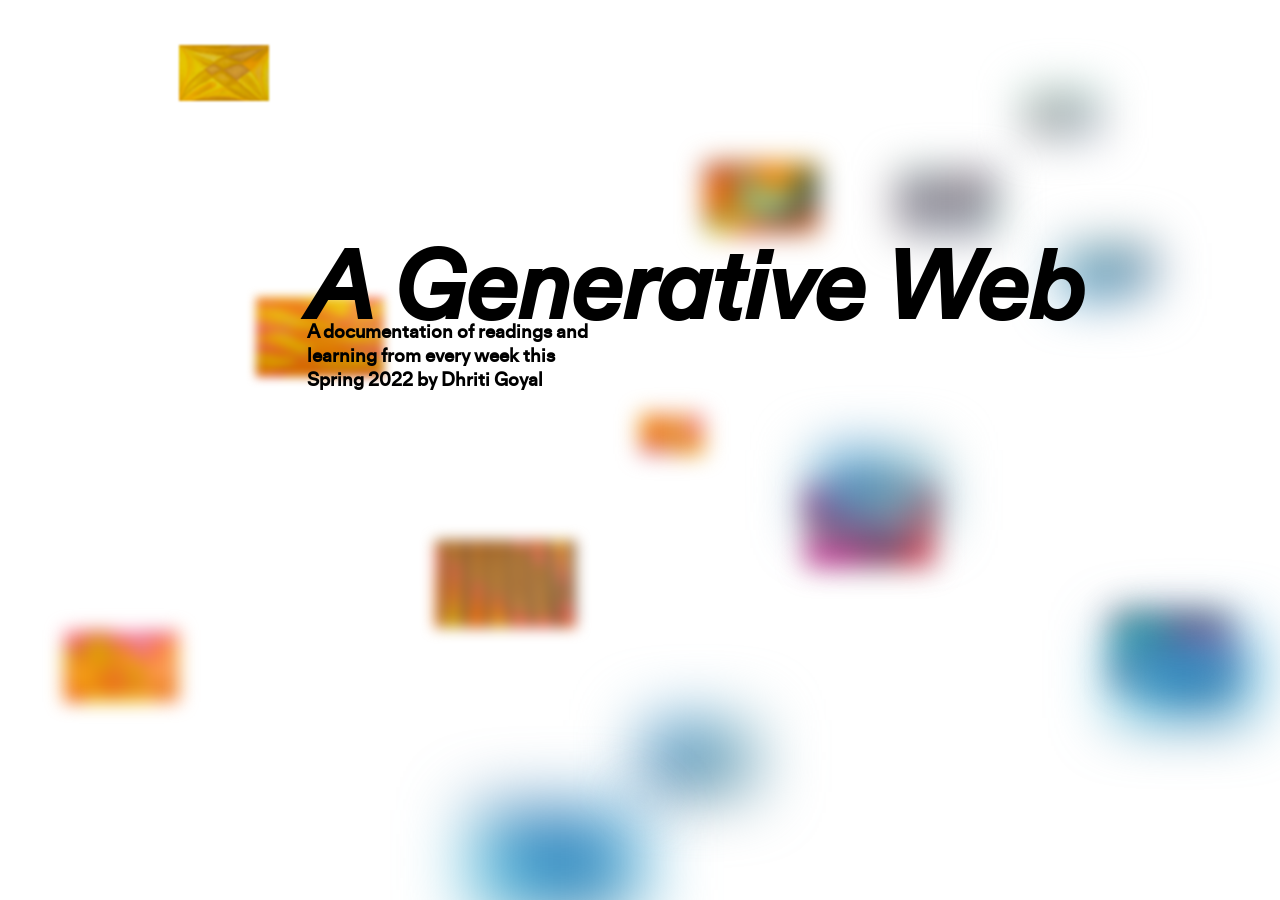
<file: index.html>
<!DOCTYPE html>
<html lang="en">
<head>
    <meta charset="UTF-8">
    <meta http-equiv="X-UA-Compatible" content="IE=edge">
    <meta name="viewport" content="width=device-width, initial-scale=1.0">
    <title>project1_dhriti</title>
    <link rel="stylesheet" href="main.css" />
</head>
<body>
    <h1>A Generative Web</h1>
    <h2> A documentation of readings and learning from every week this Spring 2022 by Dhriti Goyal </h2>
    <div class="colorimages">
        <a href="./Pages/page1.html" target="_self"><img class="image1" src="backgrounds/1.jpg"></a>
        <a href="./Pages/page2.html" target="_self"><img class="image2" src="backgrounds/2.jpg"></a>
        <a href="./Pages/page3.html" target="_self"><img class="image3" src="backgrounds/3.jpg"></a>
        <a href="./Pages/page4.html" target="_self"><img class="image4" src="backgrounds/4.jpg"></a>
        <a href="./Pages/page5.html" target="_self"><img class="image5" src="backgrounds/5.jpg"></a>
        <a href="./Pages/page6.html" target="_self"><img class="image6" src="backgrounds/6.jpg"></a>
        <a href="./Pages/page7.html" target="_self"><img class="image7" src="backgrounds/7.jpg"></a>
        <a href="./Pages/page8.html" target="_self"><img class="image8" src="backgrounds/8.jpg"></a>
        <a href="./Pages/page9.html" target="_self"><img class="image9" src="backgrounds/9.jpg"></a>
        <a href="./Pages/page10.html" target="_self"><img class="image10" src="backgrounds/10.jpg"></a>
        <a href="./Pages/page11.html" target="_self"><img class="image11" src="backgrounds/11.jpg"></a>
        <a href="./Pages/page12.html" target="_self"><img class="image12" src="backgrounds/12.jpg"></a>
        <a href="./Pages/page13.html" target="_self"><img class="image13" src="backgrounds/13.jpg"></a>
        <a href="./Pages/page14.html" target="_self"><img class="image14" src="backgrounds/12.jpg"></a>
        <a href="./Pages/page15.html" target="_self"><img class="image15" src="backgrounds/13.jpg"></a>

    </div>
    <!-- <div class="week_container">
        <div class="weeks">week one</div>
        <div class="weeks">week four</div>
        <div class="weeks">week seven</div>
        <div class="weeks">week ten</div>
        <div class="weeks">week thirteen</div>
        <div class="weeks">week two</div>
        <div class="weeks">week five</div>
        <div class="weeks">week eight</div>
        <div class="weeks">week elevan</div>
        <div class="weeks">week fourteen</div>
        <div class="weeks">week three</div>
        <div class="weeks">week six</div>
        <div class="weeks">week nine</div>
        <div class="weeks">week twelve</div>
        <div class="weeks">week fifteen</div>
    </div> -->

</body>
</html>
</file>
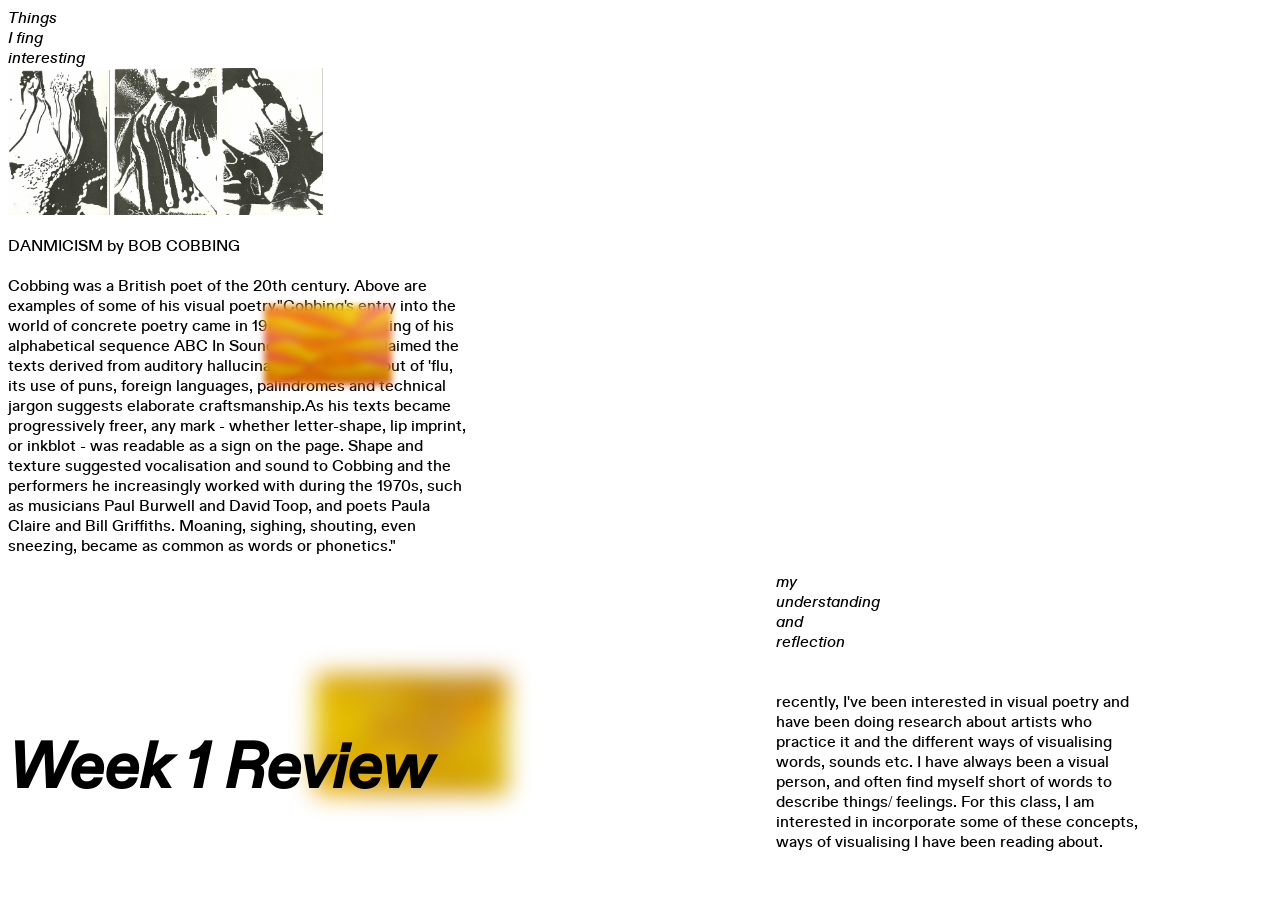
<file: Pages/page1.html>
<!DOCTYPE html>
<html lang="en">
<head>
    <meta charset="UTF-8">
    <meta http-equiv="X-UA-Compatible" content="IE=edge">
    <meta name="viewport" content="width=device-width, initial-scale=1.0">
    <title>Gen-Web-RR1</title>
    <link rel="stylesheet" href="pages.css" />
</head>
<body>
    <h2>Week 1 Review</h2>
    <a href="/Pages/page1.html" target="_self"><img class="imageOld1" src="/backgrounds/1.jpg"></a>
    <a href="/Pages/page2.html" target="_self"><img class="image2" src="/backgrounds/2.jpg"></a>
    <div class="quotesText">Things I fing interesting</div>

    <div class="quotesFROMreading">
        <img class="Bob" src="/assets/1bob.png">
<img class="Bob" src="/assets/2bob.png">
<img class="Bob" src="/assets/3bob.png">
<p>DANMICISM by BOB COBBING <br><br> Cobbing was a British poet of the 20th century.
     Above are examples of some of his visual poetry."Cobbing's entry into the world 
     of concrete poetry came in 1964, with the writing of his alphabetical sequence
      ABC In Sound. Although he claimed the texts derived from auditory hallucinations 
      during a bout of 'flu, its use of puns, foreign languages, palindromes and 
      technical jargon suggests elaborate craftsmanship.As his texts became progressively 
      freer, any mark - whether letter-shape,
       lip imprint, or inkblot - was readable as a sign on the page. Shape and
       texture suggested vocalisation and sound to Cobbing and the performers 
       he increasingly worked with during the 1970s, such as musicians Paul 
       Burwell and David Toop, and poets Paula Claire and Bill Griffiths.
       Moaning, sighing, shouting, even sneezing, became as common as words or phonetics."</p>

    </div>
    <div class="reflection">my understanding and reflection</div>
    <div class="reflectionText">
        <br><br>
        recently, I've been interested in visual poetry and have been 
        doing research about artists who practice it and the different
        ways of visualising words, sounds etc. I have always been a visual person, and 
        often find myself short of words to describe things/ feelings. For this class, 
        I am interested in incorporate some of these concepts, ways of visualising I have been 
        reading about. 
    </div>
</body>
</html>
</file>
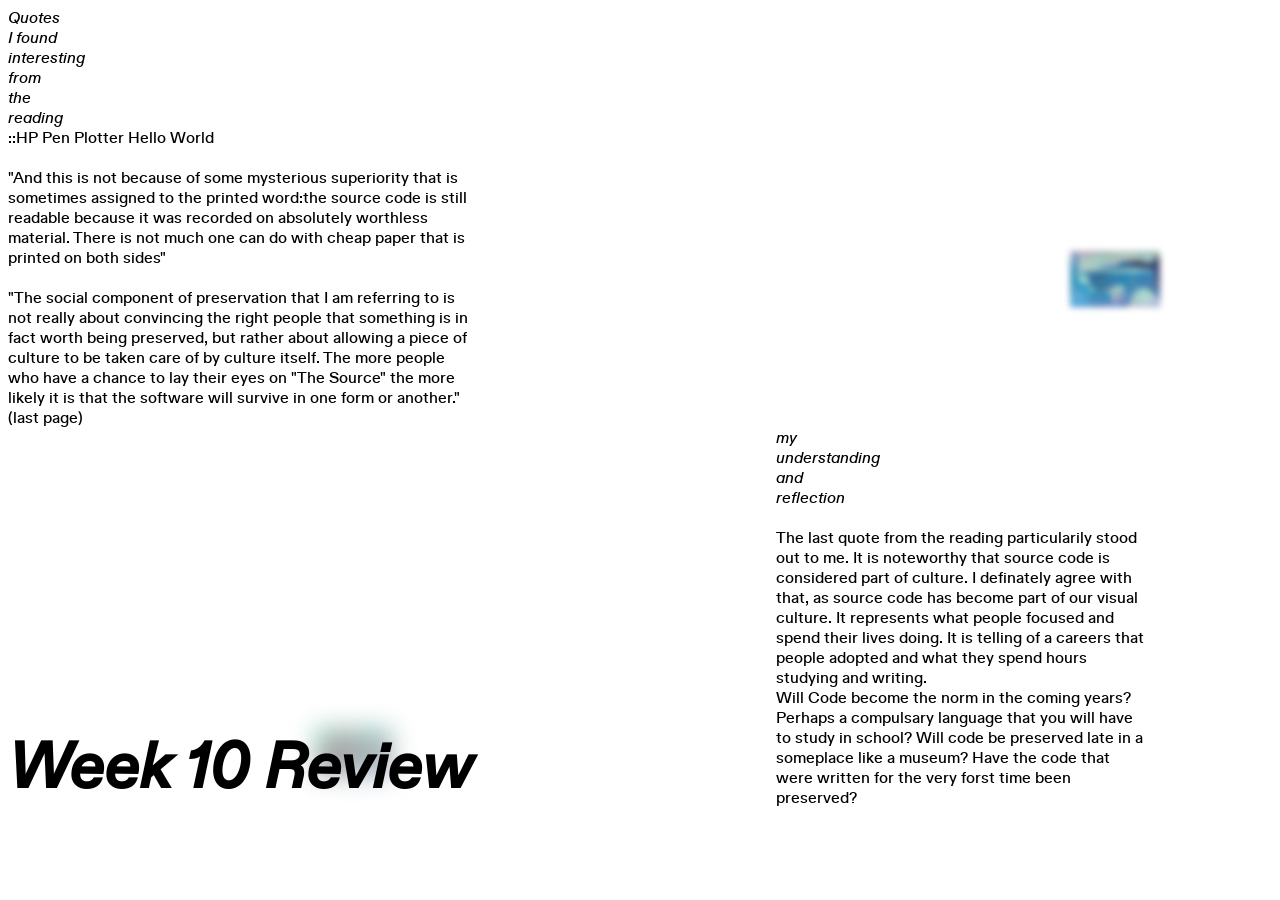
<file: Pages/page10.html>
<!DOCTYPE html>
<html lang="en">
<head>
    <meta charset="UTF-8">
    <meta http-equiv="X-UA-Compatible" content="IE=edge">
    <meta name="viewport" content="width=device-width, initial-scale=1.0">
    <title>Gen-Web-RR1</title>
    <link rel="stylesheet" href="pages.css" />
</head>
<body>
    <h2>Week 10 Review</h2>
    <a href="/Pages/page10.html" target="_self"><img class="imageOld10" src="/backgrounds/10.jpg"></a>
    <a href="/Pages/page11.html" target="_self"><img class="image11" src="/backgrounds/11.jpg"></a>
    <div class="quotesText"> Quotes I found interesting from the reading</div>
    <div class="readingTitle">::HP Pen Plotter Hello World<br><br></div>
    <div class="quotesFROMreading">
        "And this is not because of some mysterious superiority that is sometimes assigned to the 
        printed word:the source code is still readable because it was recorded on absolutely worthless material.
        There is not much one can do with cheap paper that is printed on both sides"<br><br>
        "The social component of preservation that I am referring to is not really
        about convincing the right people that something is in fact worth being preserved, 
        but rather about allowing a piece of culture to be taken care of by culture itself.
        The more people who have a chance to lay their eyes on "The Source" the more likely
        it is that the software will survive in one form or another." (last page)
    </div>
    <div class="reflection">my understanding and reflection</div>
    <div class="reflectionText">
        <br>
        The last quote from the reading particularily stood out to me. It is noteworthy that 
        source code is considered part of culture. I definately agree with that, as source code has 
        become part of our visual culture. It represents what people focused and spend their lives doing. 
        It is telling of a careers that people adopted and what they spend hours studying and writing. 
        <br>
        Will Code become the norm in the coming years? Perhaps a compulsary language that 
        you will have to study in school? Will code be preserved late in a someplace like a 
        museum? Have the code that were written for the very forst time 
        been preserved?
    </div>
</body>
</html>
</file>
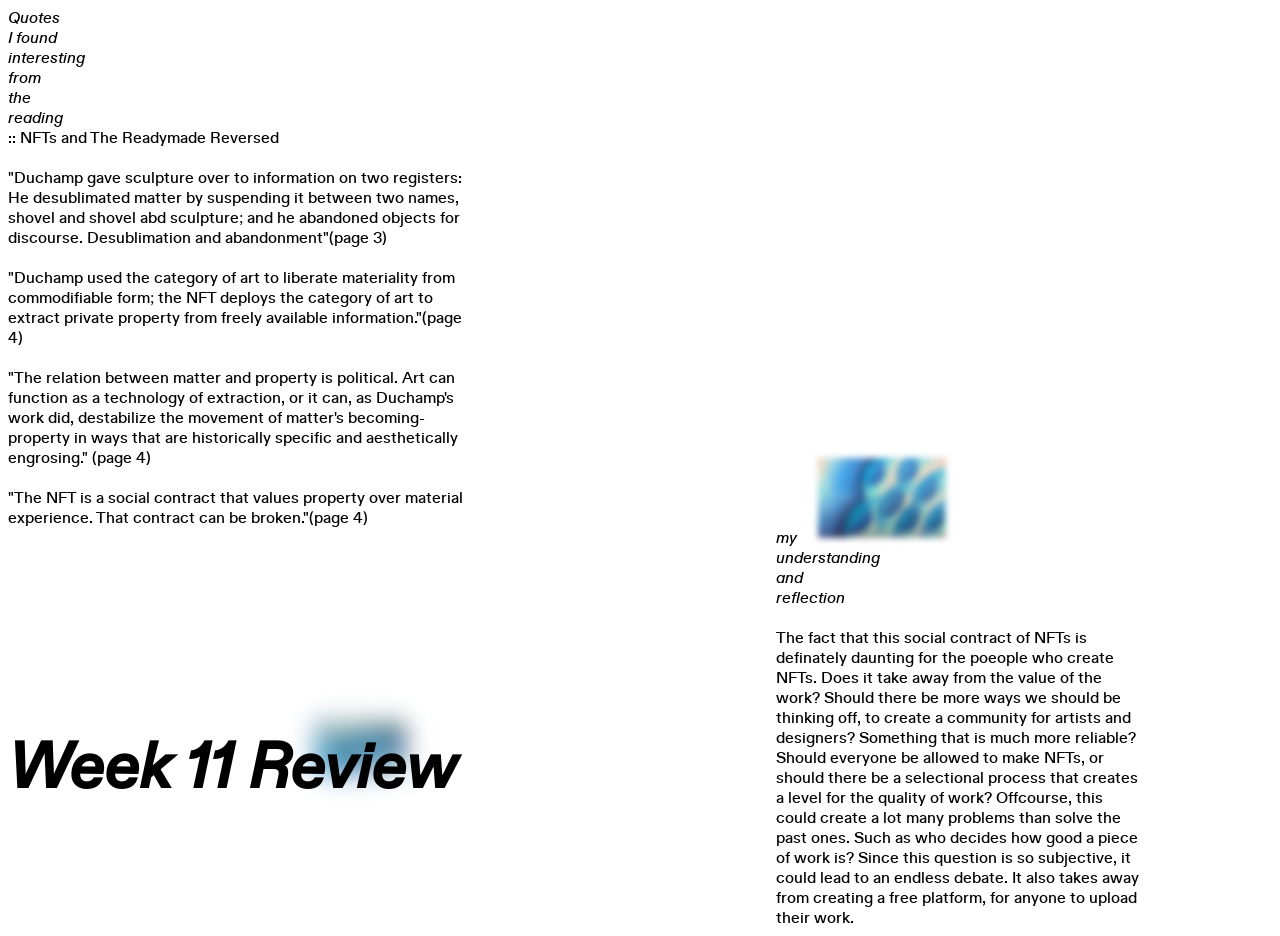
<file: Pages/page11.html>
<!DOCTYPE html>
<html lang="en">
<head>
    <meta charset="UTF-8">
    <meta http-equiv="X-UA-Compatible" content="IE=edge">
    <meta name="viewport" content="width=device-width, initial-scale=1.0">
    <title>Gen-Web-RR1</title>
    <link rel="stylesheet" href="pages.css" />
</head>
<body>
    <h2>Week 11 Review</h2>
    <a href="/Pages/page11.html" target="_self"><img class="imageOld11" src="/backgrounds/11.jpg"></a>
    <a href="/Pages/page12.html" target="_self"><img class="image12" src="/backgrounds/12.jpg"></a>
    <div class="quotesText"> Quotes I found interesting from the reading</div>
    <div class="readingTitle">:: NFTs and The Readymade Reversed<br><br></div>
    <div class="quotesFROMreading">
        "Duchamp gave sculpture over to information on two registers: He desublimated matter by 
        suspending it between two names, shovel and shovel abd sculpture; and he abandoned 
        objects for discourse. Desublimation and abandonment"(page 3)<br><br>
        "Duchamp used the category of art to liberate materiality from commodifiable form;
        the NFT deploys the category of art to extract private property from 
        freely available information."(page 4)<br><br>
        "The relation between matter and property is political. Art can function as a 
        technology of extraction, or it can, as Duchamp's work did, destabilize the movement of matter's 
        becoming-property in ways that are historically specific and aesthetically engrosing." (page 4)<br><br>
        "The NFT is a social contract that values property over material experience.
        That contract can be broken."(page 4)
    </div>
    <div class="reflection">my understanding and reflection</div>
    <div class="reflectionText">
        <br>
        The fact that this social contract of NFTs is definately daunting for the poeople 
        who create NFTs. Does it take away from the value of the work? Should there be more ways 
        we should be thinking off, to create a community for artists and designers? Something that is much more 
        reliable? Should everyone be allowed to make NFTs, or should there be a selectional process that creates 
        a level for the quality of work? Offcourse, this could create a lot many problems than solve the past ones. 
        Such as who decides how good a piece of work is? Since this question is so subjective, it could lead to an 
    endless debate. It also takes away from creating a free platform, for anyone to upload their work.
    </div>
</body>
</html>
</file>
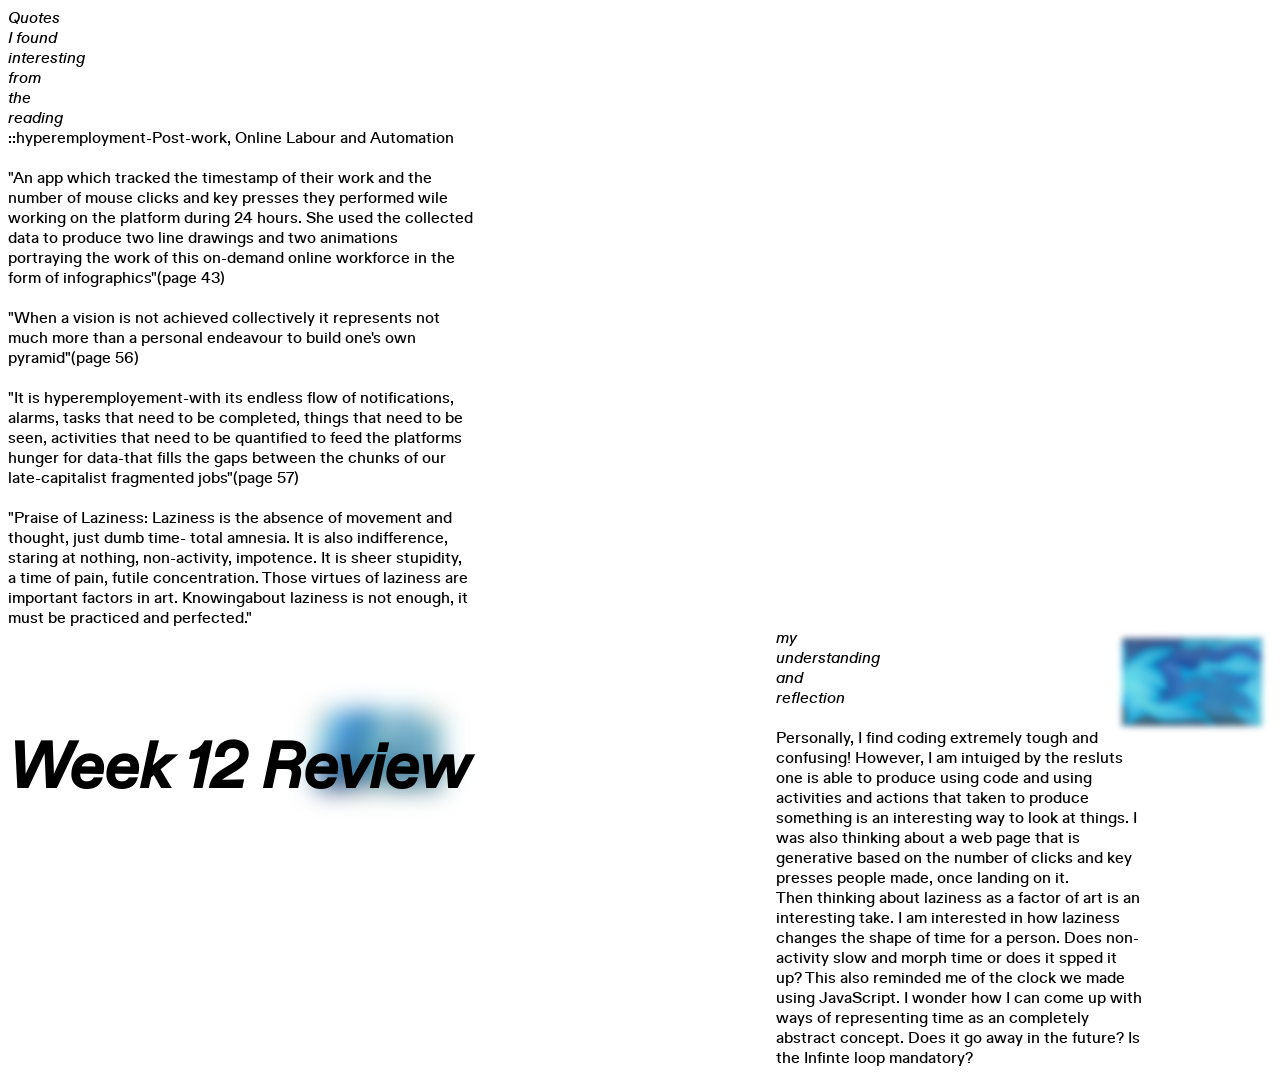
<file: Pages/page12.html>
<!DOCTYPE html>
<html lang="en">
<head>
    <meta charset="UTF-8">
    <meta http-equiv="X-UA-Compatible" content="IE=edge">
    <meta name="viewport" content="width=device-width, initial-scale=1.0">
    <title>Gen-Web-RR1</title>
    <link rel="stylesheet" href="pages.css" />
</head>
<body>
    <h2>Week 12 Review</h2>
    <a href="/Pages/page12.html" target="_self"><img class="imageOld12" src="/backgrounds/12.jpg"></a>
    <a href="/Pages/page13.html" target="_self"><img class="image13" src="/backgrounds/13.jpg"></a>
    <div class="quotesText"> Quotes I found interesting from the reading</div>
    <div class="readingTitle">::hyperemployment-Post-work, Online Labour and Automation<br><br></div>
     <div class="quotesFROMreading">
         "An app which tracked the timestamp of their work and the number of mouse clicks and key presses
        they performed wile working on the platform during 24 hours. She used the collected data
        to produce two line drawings and two animations portraying the 
         work of this on-demand online workforce in the form of infographics"(page 43)<br><br>
        "When a vision is not achieved collectively it represents not much more than a personal 
        endeavour to build one's own pyramid"(page 56)<br><br>
        "It is hyperemployement-with its endless flow of notifications, alarms, tasks that 
        need to be completed, things that need to be seen, activities that need to be 
        quantified to feed the platforms hunger for data-that fills the gaps between the chunks of 
         our late-capitalist fragmented jobs"(page 57)<br><br>
        "Praise of Laziness: Laziness is the absence of movement and thought, just dumb time-
        total amnesia. It is also indifference, staring at nothing, non-activity, impotence.
        It is sheer stupidity, a time of pain, futile concentration. Those virtues of laziness are 
        important factors in art. Knowingabout laziness is not enough, it must be practiced and perfected."
    </div> 
    <div class="reflection">my understanding and reflection</div>
    <div class="reflectionText">
        <br>
        Personally, I find coding extremely tough and confusing! However, I am intuiged by the resluts 
        one is able to produce using code and using activities and actions that taken to produce something is 
        an interesting way to look at things. I was also thinking about a web page that is generative based on the 
        number of clicks and key presses people made, once landing on it. <br>
        Then thinking about laziness as a factor of art is an interesting take. I am interested in 
        how laziness changes the shape of time for a person. Does non-activity slow and morph time or does it 
        spped it up? This also reminded me of the clock we made using JavaScript. I wonder how I can 
        come up with ways of representing time as an completely abstract concept. Does it go away in the future?
        Is the Infinte loop mandatory?
    </div>
</body>
</html>
</file>
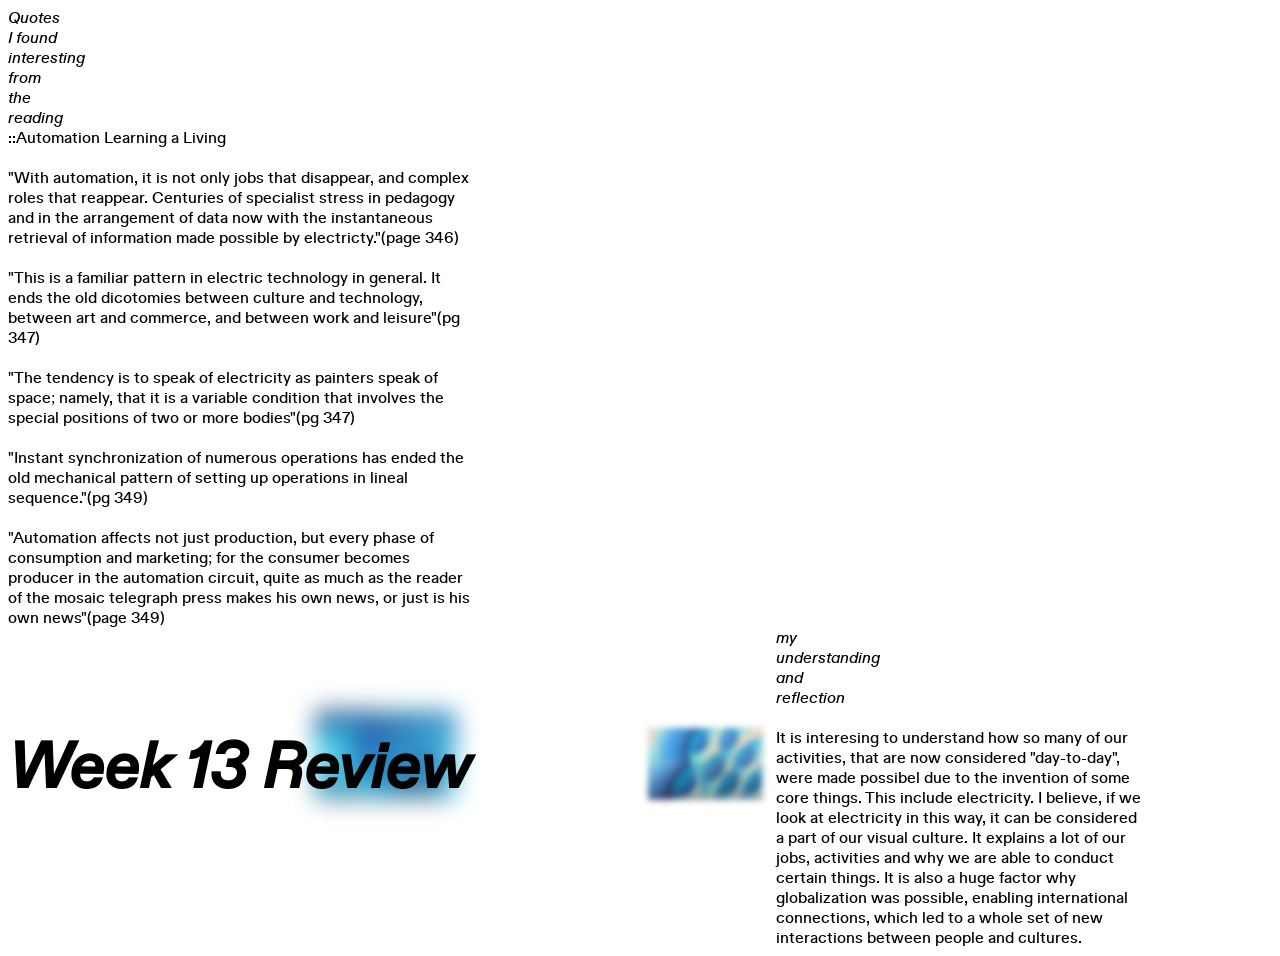
<file: Pages/page13.html>
<!DOCTYPE html>
<html lang="en">
<head>
    <meta charset="UTF-8">
    <meta http-equiv="X-UA-Compatible" content="IE=edge">
    <meta name="viewport" content="width=device-width, initial-scale=1.0">
    <title>Gen-Web-RR1</title>
    <link rel="stylesheet" href="pages.css" />
</head>
<body>
    <h2>Week 13 Review</h2>
    <a href="/Pages/page13.html" target="_self"><img class="imageOld13" src="/backgrounds/13.jpg"></a>
    <a href="/Pages/page14.html" target="_self"><img class="image14" src="/backgrounds/12.jpg"></a>
    <div class="quotesText"> Quotes I found interesting from the reading</div>
    <div class="readingTitle">::Automation Learning a Living<br><br></div>
    <div class="quotesFROMreading">
        "With automation, it is not only jobs that disappear, and complex roles that reappear.
        Centuries of specialist stress in pedagogy and in the arrangement of data now with the 
        instantaneous retrieval of information made possible by electricty."(page 346)<br><br>
        "This is a familiar pattern in electric technology in general. It ends
        the old dicotomies between culture and technology, between art and commerce, 
        and between work and leisure"(pg 347)<br><br>
        "The tendency is to speak of electricity as painters speak of space; namely,
        that it is a variable condition that involves the special positions
        of two or more bodies"(pg 347)<br><br>
        "Instant synchronization of numerous operations has ended the old mechanical
        pattern of setting up operations in lineal sequence."(pg 349)<br><br>
        "Automation affects not just production, but every phase of consumption and marketing;
        for the consumer becomes producer in the automation circuit, quite as much as the 
        reader of the mosaic telegraph press makes his own news, or just is his own news"(page 349)
    </div>
    <div class="reflection">my understanding and reflection</div>
    <div class="reflectionText">
        <br>
        It is interesing to understand how so many of our activities, that are now considered 
        "day-to-day", were made possibel due to the invention of some core things. This include 
        electricity. I believe, if we look at electricity in this way, it can be considered a 
        part of our visual culture. It explains a lot of our jobs, activities and why we are able to 
        conduct certain things. It is also a huge factor why globalization was possible, enabling 
    international connections, which led to a whole set of new interactions between people and cultures. 
    
    </div>

</body>
</html>
</file>
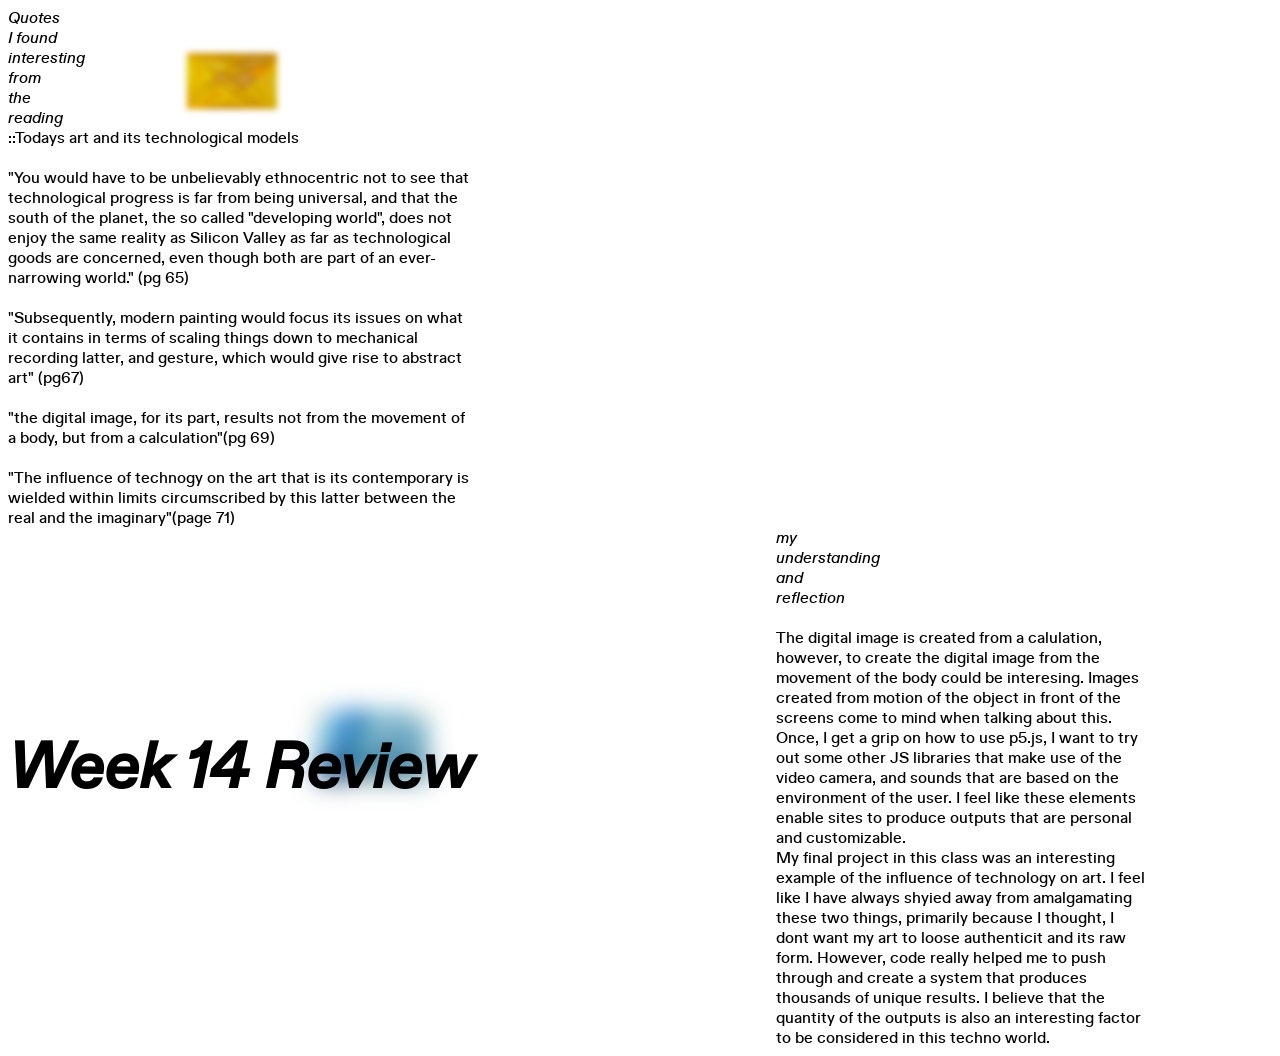
<file: Pages/page14.html>
<!DOCTYPE html>
<html lang="en">
<head>
    <meta charset="UTF-8">
    <meta http-equiv="X-UA-Compatible" content="IE=edge">
    <meta name="viewport" content="width=device-width, initial-scale=1.0">
    <title>Gen-Web-RR1</title>
    <link rel="stylesheet" href="pages.css" />
</head>
<body>
    <h2>Week 14 Review</h2>
    <a href="/Pages/page14.html" target="_self"><img class="imageOld14" src="/backgrounds/12.jpg"></a>
    <a href="/index.html" target="_self"><img class="image1" src="/backgrounds/1.jpg"></a>
    <div class="quotesText"> Quotes I found interesting from the reading</div>
    <div class="readingTitle">::Todays art and its technological models<br><br></div>
    <div class="quotesFROMreading">
        "You would have to be unbelievably ethnocentric not to see that technological progress is 
        far from being universal, and that the south of the planet, the so called
        "developing world", does not enjoy the same reality as Silicon Valley as far as technological goods are 
        concerned, even though both are part of an ever-narrowing world." (pg 65) <br>
        <br>
        "Subsequently, modern painting would focus its issues on what it contains in terms
        of scaling things down to mechanical recording latter, and gesture, which would give rise
        to abstract art" (pg67)
       <br><br>
       "the digital image, for its part, results not from the movement of a body, 
       but from a calculation"(pg 69)
       <br><br>
       "The influence of technogy on the art that is its contemporary is wielded 
       within limits circumscribed by this latter between the real and the imaginary"(page 71)
    </div>
    <div class="reflection">my understanding and reflection</div>
    <div class="reflectionText">
        <br>
        The digital image is created from a calulation, however, to create the digital image 
        from the movement of the body could be interesing. Images created from motion of the object in front of 
        the screens come to mind when talking about this. Once, I get a grip on how to use p5.js, 
        I want to try out some other JS libraries that make use of the video camera, and sounds that 
        are based on the environment of the user. I feel like these elements enable sites to produce outputs 
        that are personal and customizable. <br>
        My final project in this class was an interesting example of the influence of technology on art. 
        I feel like I have always shyied away from amalgamating these two things, primarily because I thought, 
        I dont want my art to loose authenticit and its raw form. However, code really helped me to 
        push through and create a system that produces thousands of unique results. I believe that the quantity 
        of the outputs is also an interesting factor to be considered in this techno world. 
    </div>
                  <!-- Reading Response: How has Software affected the Visual Arts<br><br>
            "art that is transactional in that they deal with underlying structures
            of communication and energy exchange"(pg 21)
            "Software is a tool for the mind. While the industrial revolution
            produced tools to augment the body, such as the steam engine and
            the automobile, the information revolution is producing tools to extend the 
            intellect."(pg 17) -->
</body>
</html>
</file>
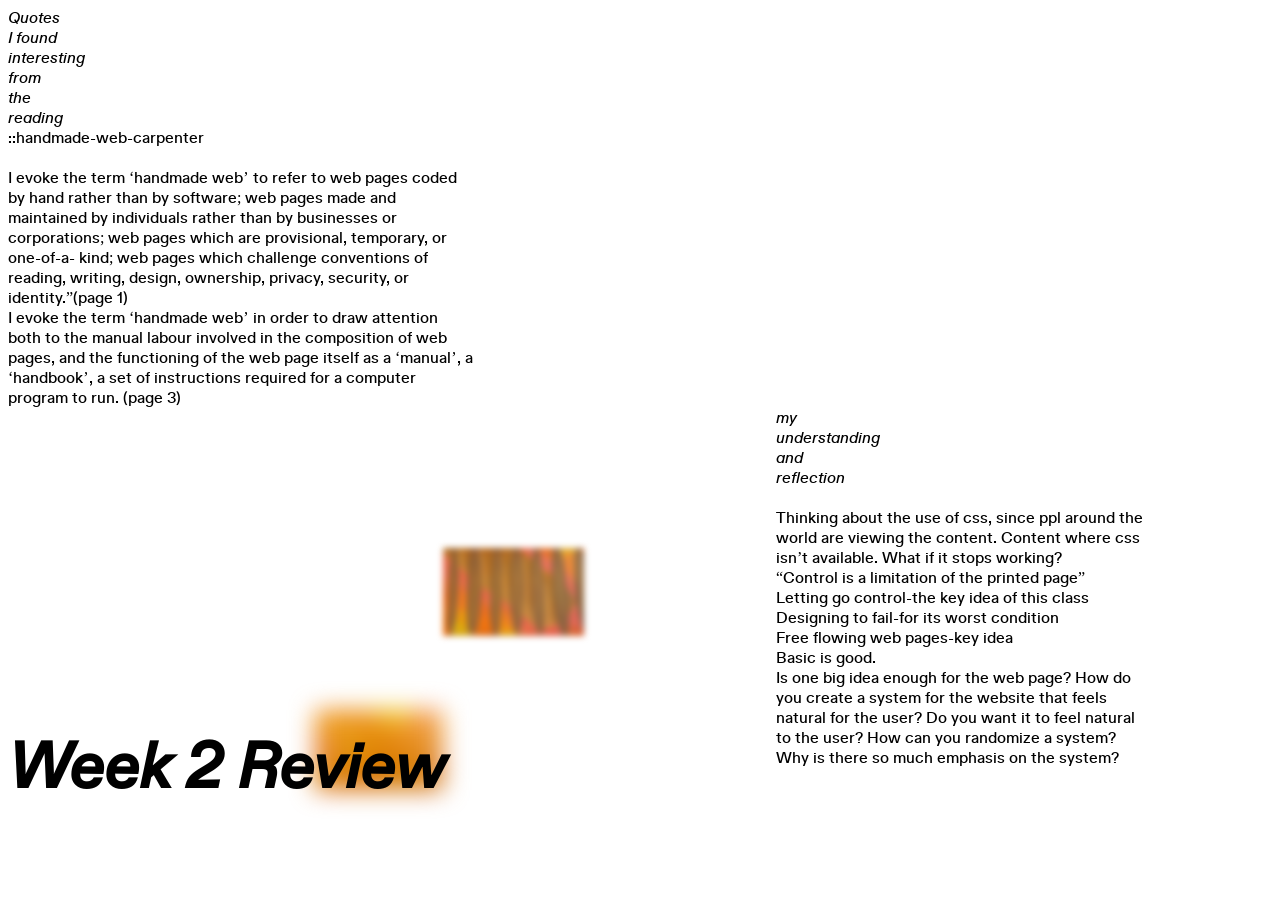
<file: Pages/page2.html>
<!DOCTYPE html>
<html lang="en">
<head>
    <meta charset="UTF-8">
    <meta http-equiv="X-UA-Compatible" content="IE=edge">
    <meta name="viewport" content="width=device-width, initial-scale=1.0">
    <title>Gen-Web-RR1</title>
    <link rel="stylesheet" href="pages.css" />
</head>
<body>
    <h2>Week 2 Review</h2>
    <a href="/Pages/page2.html" target="_self"><img class="imageOld2" src="/backgrounds/2.jpg"></a>
    <a href="/Pages/page3.html" target="_self"><img class="image3" src="/backgrounds/3.jpg"></a>
    <div class="quotesText"> Quotes I found interesting from the reading</div>
    <div class="readingTitle">::handmade-web-carpenter<br><br></div>
    <div class="quotesFROMreading">
        I evoke the term ‘handmade web’ to refer to web pages coded by hand rather
        than by software; web pages made and maintained by individuals
         rather than by businesses or corporations; web pages which are 
         provisional, temporary, or one-of-a- kind; web pages which 
         challenge conventions of reading, writing, design, ownership,
          privacy, security, or identity.”(page 1) <br>
  
          I evoke the term ‘handmade web’ in order to draw attention both
           to the manual labour involved in the composition of web pages, 
           and the functioning of the web page itself as a ‘manual’, a 
           ‘handbook’, a set of instructions required for a computer 
           program to run. (page 3)
    </div>
    <div class="reflection">my understanding and reflection</div>
    <!-- <div id="class-2">
        <img class="quote-2" src="assets/4.jpg"> 
        <img class="quote-2" src="assets/5.jpg">
        <img class="quote-2" src="assets/6.jpg"> 
    </div> -->
    <div class="reflectionText">
        <br>
        Thinking about the use of css, since ppl around the world are viewing the content.
        Content where css isn’t available.
        What if it stops working?<br> 
         “Control is a limitation of the printed page”<br> 
         Letting go control-the key idea of this class <br> 
         Designing to fail-for its worst condition <br> 
         Free flowing web pages-key idea <br> 
         Basic is good.
         <br> 
         Is one big idea enough for the web page?
         How do you create a system for the website that feels natural for the user? Do you want it to feel natural to the user?
         How can you randomize a system? Why is there so much emphasis on the system?
     </div>
    
</body>
</html>
</file>
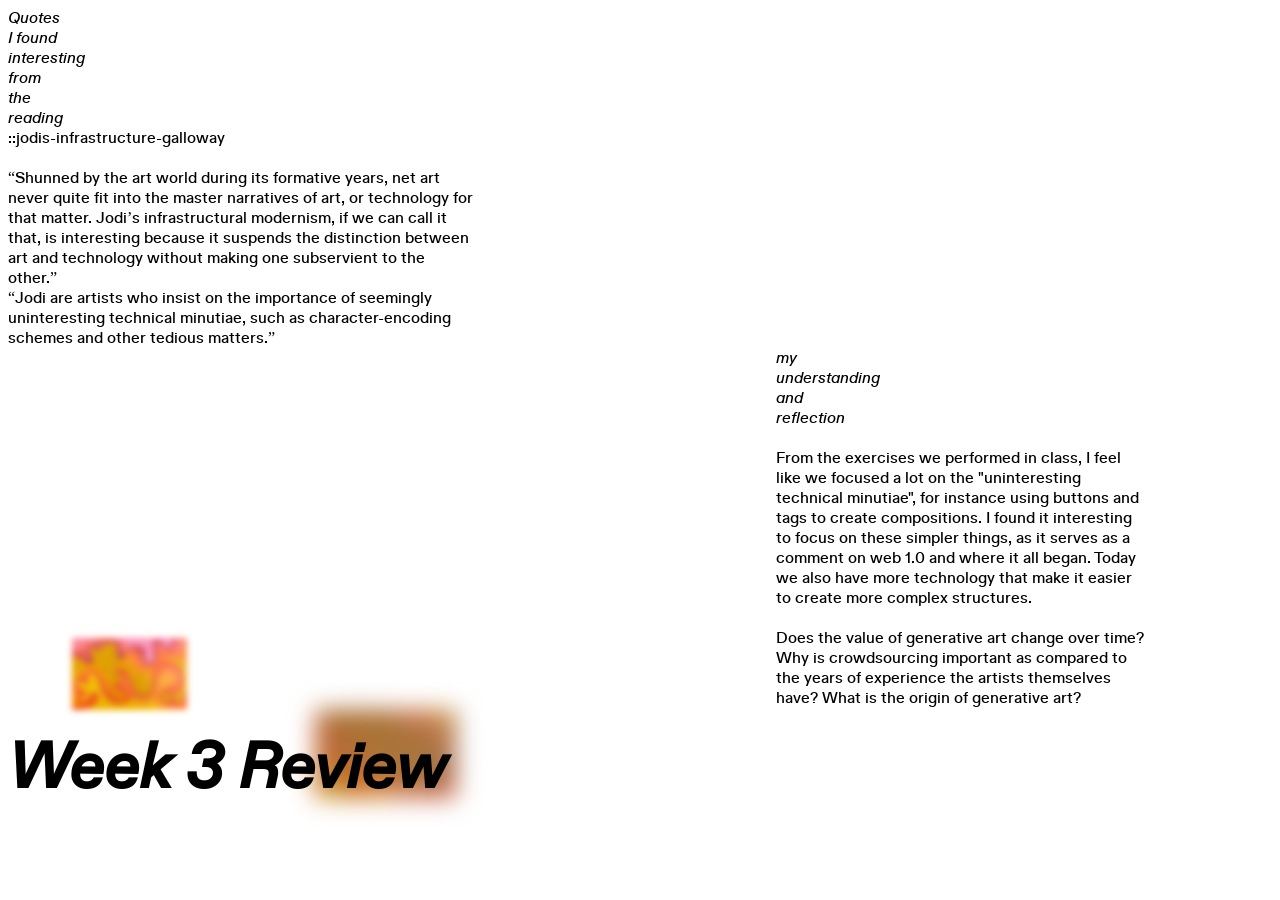
<file: Pages/page3.html>
<!DOCTYPE html>
<html lang="en">
<head>
    <meta charset="UTF-8">
    <meta http-equiv="X-UA-Compatible" content="IE=edge">
    <meta name="viewport" content="width=device-width, initial-scale=1.0">
    <title>Gen-Web-RR1</title>
    <link rel="stylesheet" href="pages.css" />
</head>
<body>
    <h2>Week 3 Review</h2>
    <a href="/Pages/page3.html" target="_self"><img class="imageOld3" src="/backgrounds/3.jpg"></a>
    <a href="/Pages/page4.html" target="_self"><img class="image4" src="/backgrounds/4.jpg"></a>
    <div class="quotesText"> Quotes I found interesting from the reading</div>
    <div class="readingTitle">::jodis-infrastructure-galloway<br><br></div>
    <div class="quotesFROMreading">“Shunned by the art world during its formative years, net art never quite 
        fit into the master narratives of art, or technology for that matter. Jodi’s infrastructural 
        modernism, if we can call it that, is interesting because it suspends the distinction between 
        art and technology without making one subservient to the other.” <br>
        “Jodi are artists who insist on the importance of seemingly uninteresting technical minutiae, 
        such as character-encoding schemes and other tedious matters.”
        </div>
    <div class="reflection">my understanding and reflection</div>
    <div class="reflectionText">
        <br>
        From the exercises we performed in class, I feel like we focused a lot on the 
        "uninteresting technical minutiae", for instance using buttons and tags to create compositions.
        I found it interesting to focus on these simpler things, as it serves as a comment on web 1.0 and where
        it all began. Today we also have more technology that make it easier to create more complex structures. 
        
        <br><br>
        Does the value of generative art change over time? 
        Why is crowdsourcing important as compared to the years of
        experience the artists themselves have? What is the origin of generative art?
    </div>
</body>
</html>
</file>
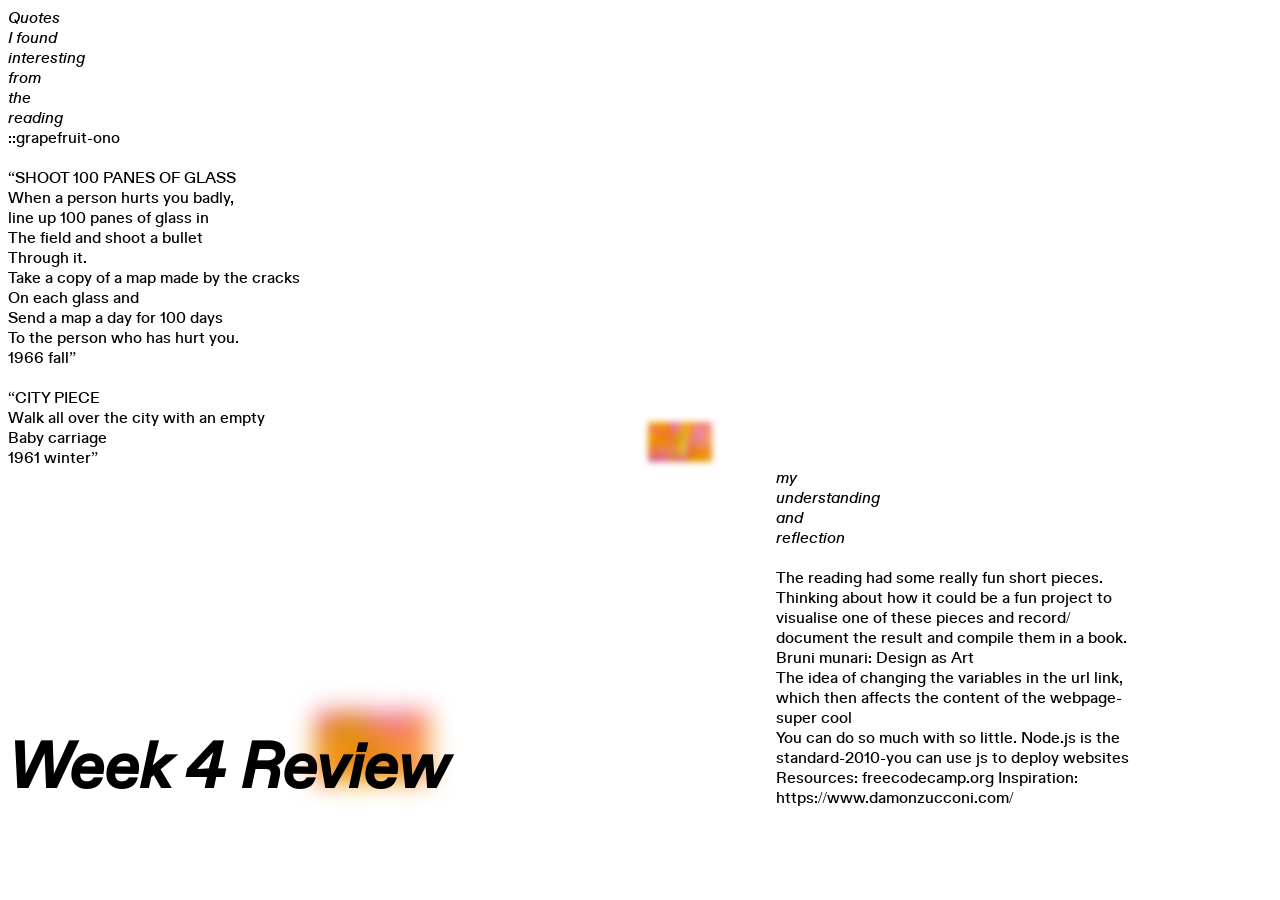
<file: Pages/page4.html>
<!DOCTYPE html>
<html lang="en">
<head>
    <meta charset="UTF-8">
    <meta http-equiv="X-UA-Compatible" content="IE=edge">
    <meta name="viewport" content="width=device-width, initial-scale=1.0">
    <title>Gen-Web-RR1</title>
    <link rel="stylesheet" href="pages.css" />
</head>
<body>
    <h2>Week 4 Review</h2>
    <a href="/Pages/page4.html" target="_self"><img class="imageOld4" src="/backgrounds/4.jpg"></a>
    <a href="/Pages/page5.html" target="_self"><img class="image5" src="/backgrounds/5.jpg"></a>
    <div class="quotesText"> Quotes I found interesting from the reading</div>
    <div class="readingTitle">::grapefruit-ono<br><br></div>
    <div class="quotesFROMreading">
        “SHOOT 100 PANES OF GLASS<br>

        When a person hurts you badly,<br>
        line up 100 panes of glass in <br>
        The field and shoot a bullet<br>
        Through it.<br>
        Take a copy of a map made by the cracks<br>
        On each glass and <br>
        Send a map a day for 100 days <br>
        To the person who has hurt you. <br>

        1966 fall”
        <br>
        <br>
        “CITY PIECE<br>
        Walk all over the city with an empty <br>
        Baby carriage<br>

        1961 winter” 

    </div>
    <div class="reflection">my understanding and reflection</div>
    <div class="reflectionText">
        <br>
            The reading had some really fun short pieces. 
            Thinking about how it could be a fun project to visualise one of these pieces 
            and record/ document the result and compile them in a book.<br>
            Bruni munari: Design as Art<br>
            The idea of changing the variables in the url link, which then 
            affects the content of the webpage-super cool <br>
            You can do so much with so little. 
            Node.js is the standard-2010-you can use js to deploy websites 
            Resources: freecodecamp.org
            Inspiration: https://www.damonzucconi.com/
    </div>
</body>
</html>
</file>
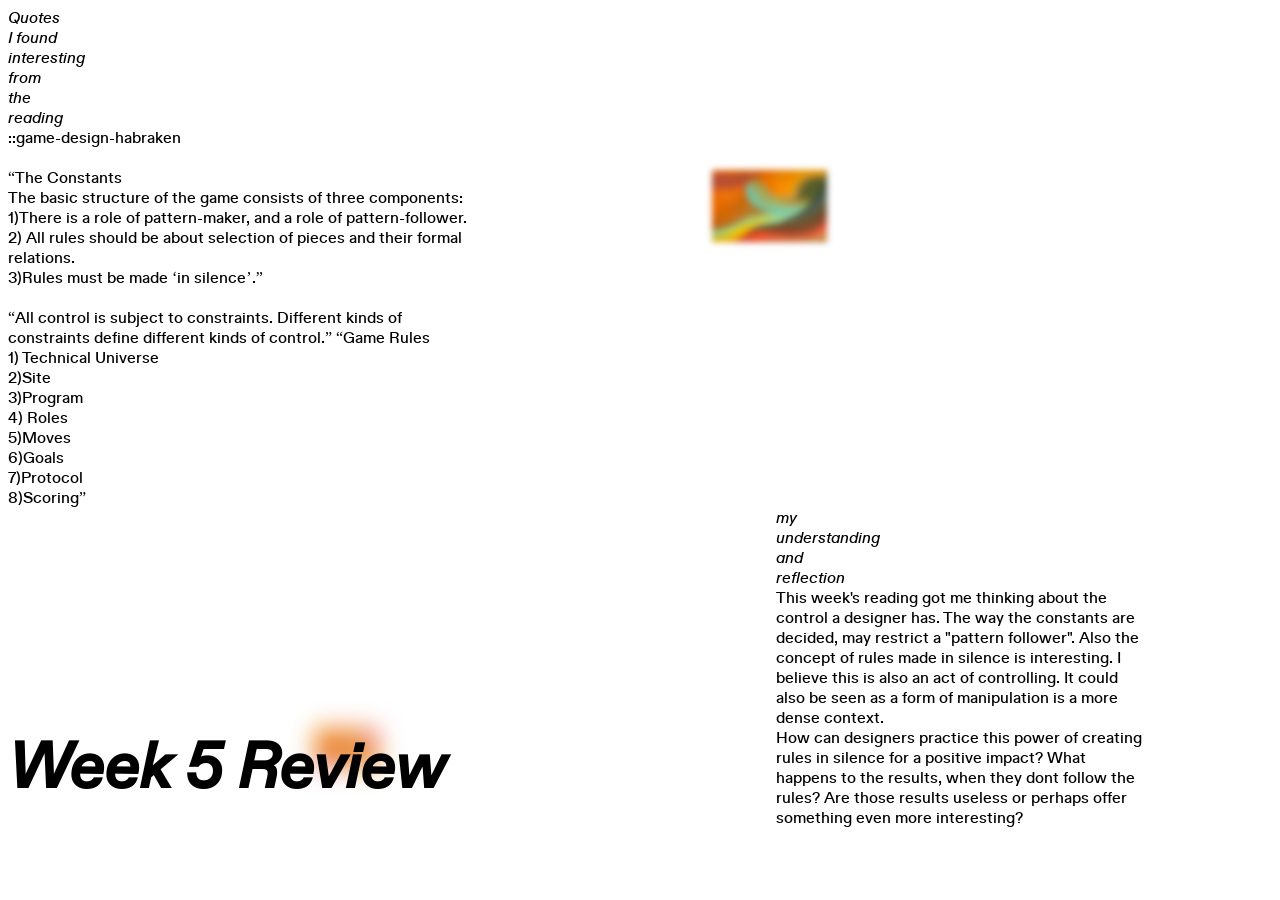
<file: Pages/page5.html>
<!DOCTYPE html>
<html lang="en">
<head>
    <meta charset="UTF-8">
    <meta http-equiv="X-UA-Compatible" content="IE=edge">
    <meta name="viewport" content="width=device-width, initial-scale=1.0">
    <title>Gen-Web-RR1</title>
    <link rel="stylesheet" href="pages.css" />
</head>
<body>
    <h2>Week 5 Review</h2>
    <a href="/Pages/page5.html" target="_self"><img class="imageOld5" src="/backgrounds/5.jpg"></a>
    <a href="/Pages/page6.html" target="_self"><img class="image6" src="/backgrounds/6.jpg"></a>
    <div class="quotesText"> Quotes I found interesting from the reading</div>
    <div class="readingTitle">::game-design-habraken<br><br></div>
    <div class="quotesFROMreading">
       “The Constants <br>
        The basic structure of the game consists of three components:<br>
        1)There is a role of pattern-maker, and a role of pattern-follower.<br>
        2) All rules should be about selection of pieces and their formal relations.<br>
        3)Rules must be made ‘in silence’.”<br>
        <br>
        “All control is subject to constraints. Different kinds of constraints define different kinds of control.”

        “Game Rules<br>
        1) Technical Universe<br> 2)Site<br> 3)Program<br> 4) Roles <br>5)Moves<br> 6)Goals<br> 7)Protocol<br> 8)Scoring”
    </div>
    <div class="reflection">my understanding and reflection</div>
    <div class="reflectionText">
        This week's reading got me thinking about the control a designer has. 
        The way the constants are decided, may restrict a "pattern follower". Also the concept of 
        rules made in silence is interesting. I believe this is also an act of controlling. It could also be seen 
        as a form of manipulation is a more dense context. 
        <br>
        How can designers practice this power of creating rules in silence 
        for a positive impact? What happens to the results, when they dont follow the rules? Are those results 
        useless or perhaps offer something even more interesting?
    </div>
</body>
</html>
</file>
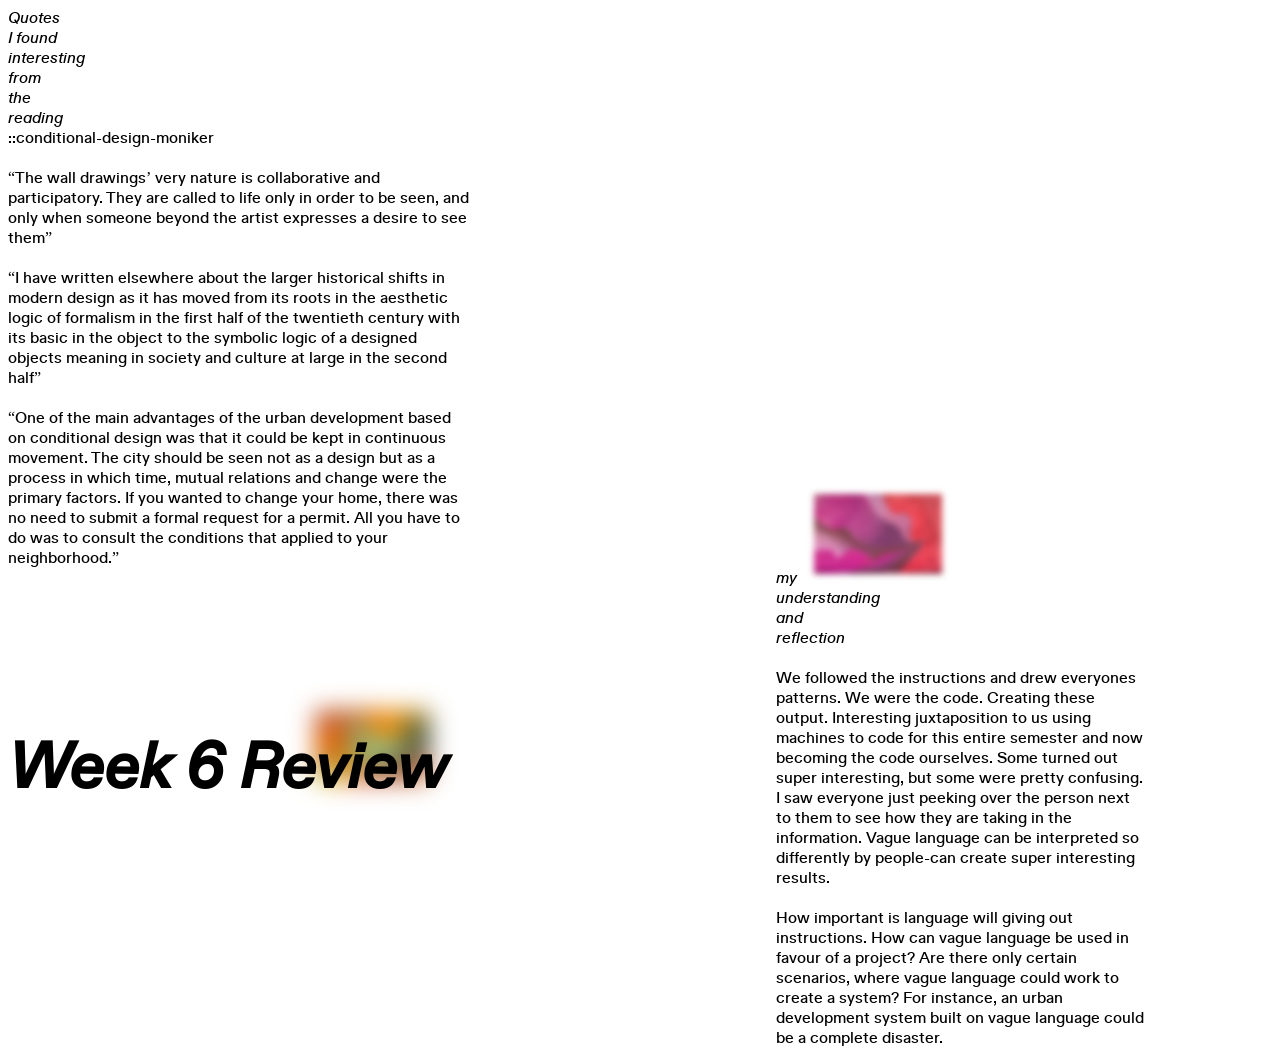
<file: Pages/page6.html>
<!DOCTYPE html>
<html lang="en">
<head>
    <meta charset="UTF-8">
    <meta http-equiv="X-UA-Compatible" content="IE=edge">
    <meta name="viewport" content="width=device-width, initial-scale=1.0">
    <title>Gen-Web-RR1</title>
    <link rel="stylesheet" href="pages.css" />
</head>
<body>  
 <h2>Week 6 Review</h2> 
 <a href="/Pages/page6.html" target="_self"><img class="imageOld6" src="/backgrounds/6.jpg"></a>
 <a href="/Pages/page7.html" target="_self"><img class="image7" src="/backgrounds/7.jpg"></a>
 <div class="quotesText"> Quotes I found interesting from the reading</div>
 <div class="readingTitle">::conditional-design-moniker<br><br></div>
 <div class="quotesFROMreading">
    “The wall drawings’ very nature is collaborative and participatory.
     They are called to life only in order to be seen, and only when 
     someone beyond the artist expresses a desire to see them”<br><br>

    “I have written elsewhere about the larger historical shifts 
    in modern design as it has moved from its roots in the aesthetic 
    logic of formalism in the first half of the twentieth century with
    its basic in the object to the symbolic logic of a designed objects 
    meaning in society and culture at large in the second half”<br><br>
    
    “One of the main advantages of the urban development based on
     conditional design was that it could be kept in continuous movement.
      The city should be seen not as a design but as a process in which
       time, mutual relations and change were the primary factors. If you 
     wanted to change your home, there was no need to submit a formal 
       request for a permit. All you have to do was to consult the conditions
        that applied to your neighborhood.”
 </div>
 <div class="reflection">my understanding and reflection</div>
 <div class="reflectionText">
    <br>
    We followed the instructions and drew everyones patterns. We were the code. Creating these output. Interesting juxtaposition to us using machines to code for this entire semester and now becoming the code ourselves. 
   Some turned out super interesting, but some were pretty confusing. I saw everyone just peeking over the person next to them to see how they are taking in the information. Vague language can be interpreted so differently
    by people-can create super interesting results.<br>  <br>
   How important is language will giving out instructions. How can vague language 
   be used in favour of a project? Are there only certain scenarios, where vague language 
   could work to create a system? For instance, an urban development system built on vague language could be 
   a complete disaster. 
</div>
    
</body>
</html>
</file>
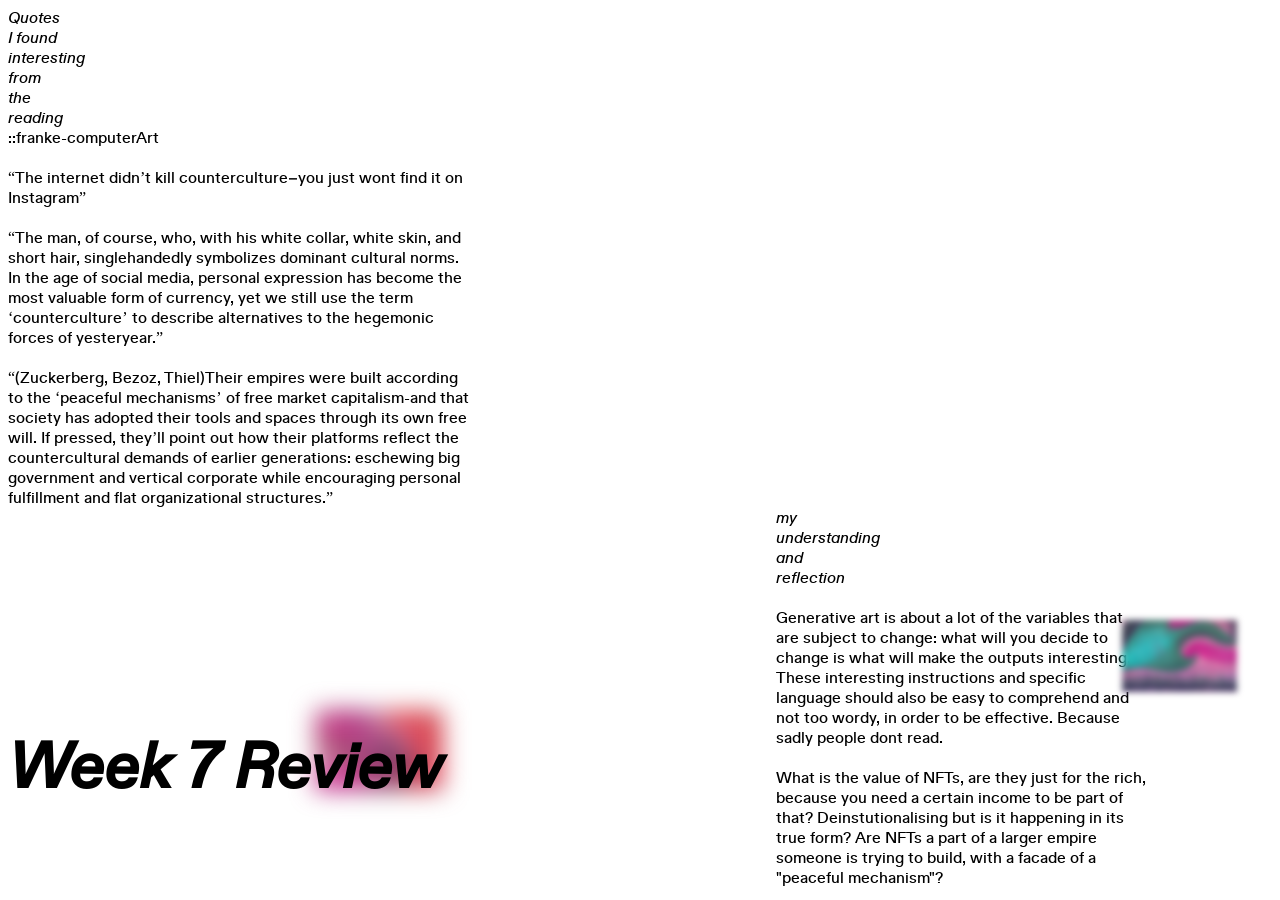
<file: Pages/page7.html>
<!DOCTYPE html>
<html lang="en">
<head>
    <meta charset="UTF-8">
    <meta http-equiv="X-UA-Compatible" content="IE=edge">
    <meta name="viewport" content="width=device-width, initial-scale=1.0">
    <title>Gen-Web-RR1</title>
    <link rel="stylesheet" href="pages.css" />
</head>
<body>
    <h2>Week 7 Review</h2>
    <a href="/Pages/page7.html" target="_self"><img class="imageOld7" src="/backgrounds/7.jpg"></a>
    <a href="/Pages/page8.html" target="_self"><img class="image8" src="/backgrounds/8.jpg"></a>
    <div class="quotesText"> Quotes I found interesting from the reading</div>
    <div class="readingTitle">::franke-computerArt<br><br></div>
    <div class="quotesFROMreading">
        “The internet didn’t kill counterculture–you just wont find it on Instagram” <br><br>
        “The man, of course, who, with his white collar, white skin, and short hair,
        singlehandedly symbolizes dominant cultural norms. In the age of social media, personal 
        expression has become the most valuable form of currency, yet we still use the term 
        ‘counterculture’ to describe alternatives to the hegemonic forces of yesteryear.”<br><br>

        “(Zuckerberg, Bezoz, Thiel)Their empires were built according to the ‘peaceful mechanisms’
        of free market capitalism-and that society has adopted their tools and spaces through its 
        own free will. If pressed, they’ll point out how their platforms reflect the countercultural 
        demands of earlier generations: eschewing big government and vertical corporate while encouraging
        personal fulfillment and flat organizational structures.”

    </div>
    <div class="reflection">my understanding and reflection</div>
    <div class="reflectionText">
        <br>
        Generative art is about a lot of the variables that are subject to change: 
        what will you decide to change is what will make the outputs interesting. 
        These interesting instructions and specific language should also be 
        easy to comprehend and not too wordy, in order to be effective. Because sadly 
        people dont read. 
       <br><br>
        What is the value of NFTs, are they just for the rich, because you
        need a certain income to be part of that? Deinstutionalising but is it
        happening in its true form? Are NFTs a part of a larger empire someone is trying to build, with a facade 
        of a "peaceful mechanism"?
    </div>
</body>
</html>
</file>
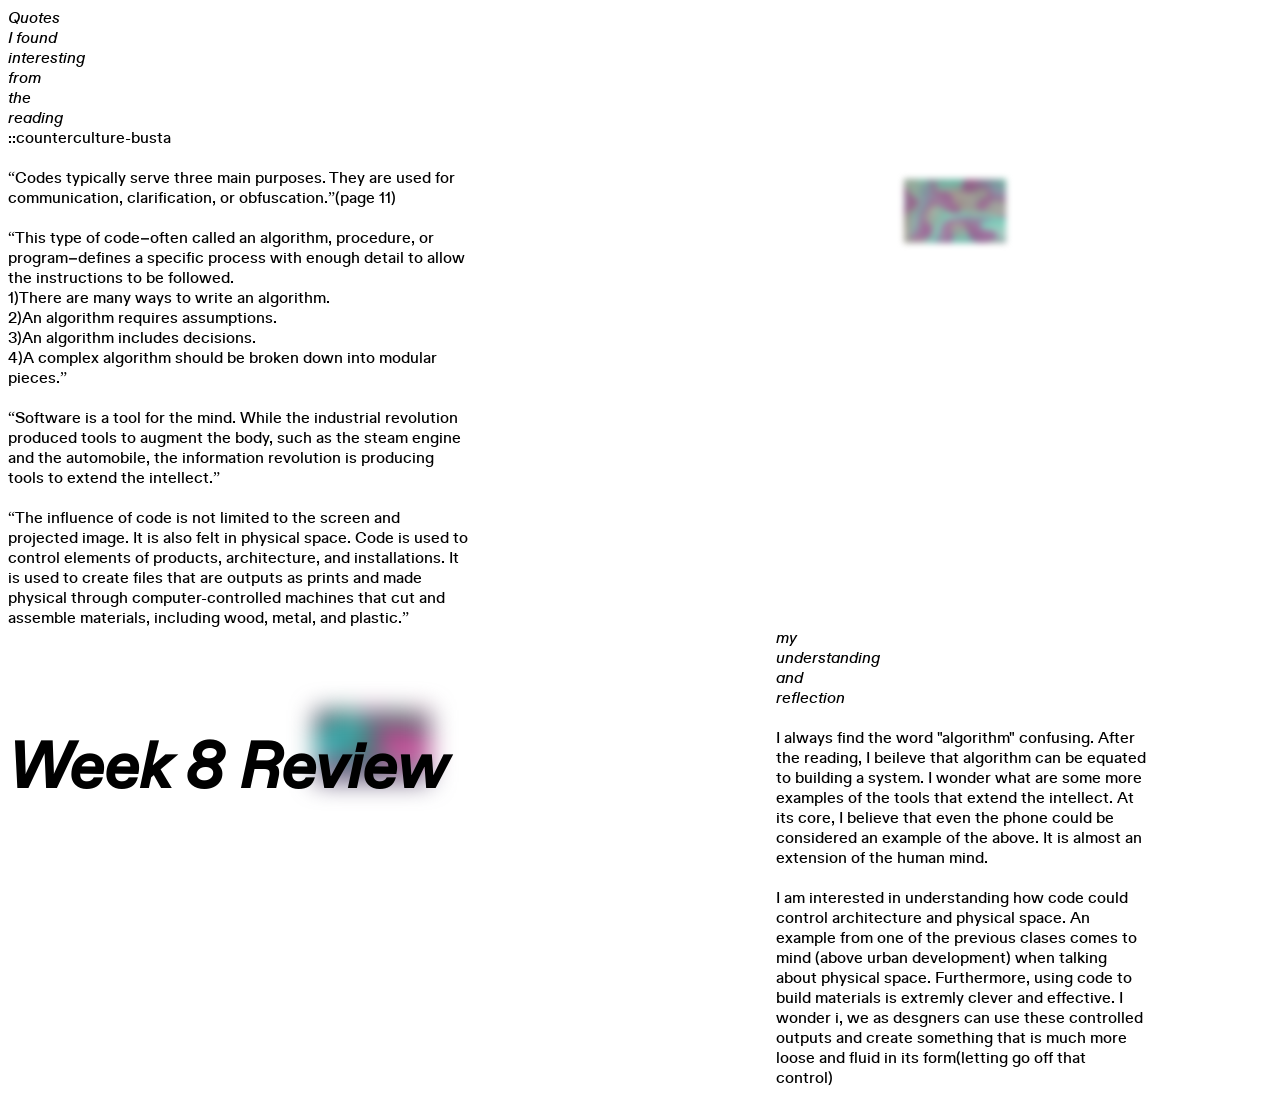
<file: Pages/page8.html>
<!DOCTYPE html>
<html lang="en">
<head>
    <meta charset="UTF-8">
    <meta http-equiv="X-UA-Compatible" content="IE=edge">
    <meta name="viewport" content="width=device-width, initial-scale=1.0">
    <title>Gen-Web-RR1</title>
    <link rel="stylesheet" href="pages.css" />
</head>
<body>
    <h2>Week 8 Review</h2>
    <a href="/Pages/page8.html" target="_self"><img class="imageOld8" src="/backgrounds/8.jpg"></a>
    <a href="/Pages/page9.html" target="_self"><img class="image9" src="/backgrounds/9.jpg"></a>
    <div class="quotesText"> Quotes I found interesting from the reading</div>
    <div class="readingTitle">::counterculture-busta<br><br></div>
    <div class="quotesFROMreading">
        “Codes typically serve three main purposes. They are used for communication, clarification, or obfuscation.”(page 11) <br><br>
        “This type of code–often called an algorithm, procedure, or program–defines a specific process with enough detail to allow
         the instructions to be followed. <br>
        1)There are many ways to write an algorithm.<br>
        2)An algorithm requires assumptions.<br>
        3)An algorithm includes decisions.<br>
        4)A complex algorithm should be broken down into modular pieces.”<br><br>
        “Software is a tool for the mind. While the industrial revolution produced
        tools to augment the body, such as the steam engine and the automobile, 
        the information revolution is producing tools to extend the intellect.” <br><br>

        “The influence of code is not limited to the screen and projected image.
        It is also felt in physical space. Code is used to control elements of 
        products, architecture, and installations. It is used to create files 
        that are outputs as prints and made physical through computer-controlled
        machines that cut and assemble materials, including wood, metal, and plastic.” 
    </div>
    <div class="reflection">my understanding and reflection</div>
    <div class="reflectionText">
        <br>
        I always find the word "algorithm" confusing. After the reading, I beileve that algorithm 
        can be equated to building a system. I wonder what are some more examples of 
        the tools that extend the intellect. At its core, I believe that even the phone 
        could be considered an example of the above. It is almost an extension of the human mind. 
        <br><br>
        I am interested in understanding how code could control architecture and physical space. 
        An example from one of the previous clases comes to mind (above urban development) when talking about physical 
        space. Furthermore, using code to build materials is extremly clever and effective. I wonder i, we as desgners 
        can use these controlled outputs and create something that is much more loose and fluid in its form(letting go off that control)
    </div>
</body>
</html>
</file>
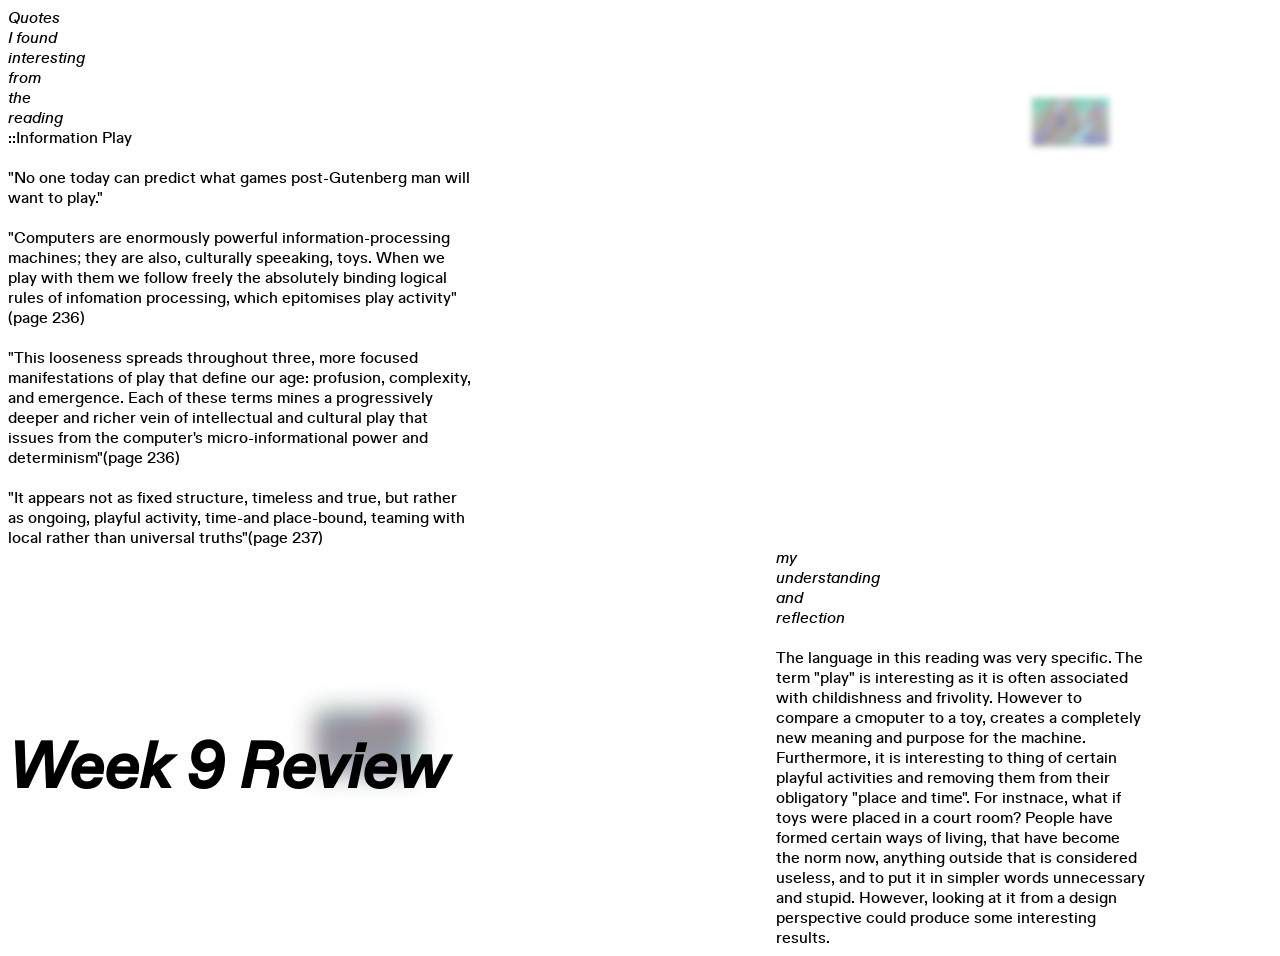
<file: Pages/page9.html>
<!DOCTYPE html>
<html lang="en">
<head>
    <meta charset="UTF-8">
    <meta http-equiv="X-UA-Compatible" content="IE=edge">
    <meta name="viewport" content="width=device-width, initial-scale=1.0">
    <title>Gen-Web-RR1</title>
    <link rel="stylesheet" href="pages.css" />
</head>
<body>
    <h2>Week 9 Review</h2>
    <a href="/Pages/page9.html" target="_self"><img class="imageOld9" src="/backgrounds/9.jpg"></a>
    <a href="/Pages/page10.html" target="_self"><img class="image10" src="/backgrounds/10.jpg"></a>
    <div class="quotesText"> Quotes I found interesting from the reading</div>
    <div class="readingTitle">::Information Play<br><br></div>
    <div class="quotesFROMreading">
        "No one today can predict what games post-Gutenberg man will want to play."<br><br>
        "Computers are enormously powerful information-processing machines; they are also, 
        culturally speeaking, toys. When we play with them we follow freely the absolutely binding
        logical rules of infomation processing, which epitomises play activity"(page 236)<br><br>
        "This looseness spreads throughout three, more focused manifestations of play
        that define our age: profusion, complexity, and emergence. Each of these terms 
        mines a progressively deeper and richer vein of intellectual and cultural play that issues
        from the computer's micro-informational power and determinism"(page 236)<br><br>
        "It appears not as fixed structure, timeless and true, but rather as ongoing, playful activity, 
        time-and place-bound, teaming with local rather than universal truths"(page 237)
    </div>

    <div class="reflection">my understanding and reflection</div>
    <div class="reflectionText">
        <br>
        The language in this reading was very specific. The term "play" is interesting 
        as it is often associated with childishness and frivolity. However to compare a cmoputer 
        to a toy, creates a completely new meaning and purpose for the machine.
        Furthermore, it is interesting to thing of certain playful activities and removing them from 
        their obligatory "place and time". For instnace, what if toys were placed in a court room? 
        People have formed certain ways of living, that have become the norm now, anything outside
        that is considered useless, and to put it in simpler words unnecessary and stupid. However, 
        looking at it from a design perspective could produce some interesting results. 
    </div>
</body>
</html>
</file>
<file: main.css>
@font-face {
    font-family: 'abc_diatype_triallight';
    src: url('./webfontkit-20220515-230605/abcdiatype-light-trial-webfont.woff2') format('woff2'),
         url('./webfontkit-20220515-230605/abcdiatype-light-trial-webfont.woff') format('woff');
    font-weight: normal;
    font-style: normal;

}

@font-face {
    font-family: 'abc_diatype_triallight_italic';
    src: url('./webfontkit-20220515-230605/abcdiatype-lightitalic-trial-webfont.woff2') format('woff2'),
         url('./webfontkit-20220515-230605/abcdiatype-lightitalic-trial-webfont.woff') format('woff');
    font-weight: normal;
    font-style: normal;

}

@font-face {
    font-family: 'abc_diatype_trialmedium';
    src: url('./webfontkit-20220515-230605/abcdiatype-medium-trial-webfont.woff2') format('woff2'),
         url('./webfontkit-20220515-230605/abcdiatype-medium-trial-webfont.woff') format('woff');
    font-weight: normal;
    font-style: normal;

}

@font-face {
    font-family: 'abc_diatype_trialMdIt';
    src: url('./webfontkit-20220515-230605/abcdiatype-mediumitalic-trial-webfont.woff2') format('woff2'),
         url('./webfontkit-20220515-230605/abcdiatype-mediumitalic-trial-webfont.woff') format('woff');
    font-weight: normal;
    font-style: normal;

}

@font-face {
    font-family: 'abc_diatype_trialthin';
    src: url('./webfontkit-20220515-230605/abcdiatype-thin-trial-webfont.woff2') format('woff2'),
         url('./webfontkit-20220515-230605/abcdiatype-thin-trial-webfont.woff') format('woff');
    font-weight: normal;
    font-style: normal;

}

body{
    background-color:rgb(255, 255, 255);
    /* width:15090px; */
    margin:0;
    padding:0;
    /* overflow-y: hidden; */
    overflow-x:hidden;
}

h1{
    font-family: 'abc_diatype_trialMdIt';
    src: url('./webfontkit-20220515-230605/abcdiatype-mediumitalic-trial-webfont.woff2') format('woff2');
    font-size: 6rem;
    margin-left: 24vw;
    margin-top: 18vw;
    z-index:1;
    position:fixed;
}


h2{
    font-family: 'abc_diatype_trialmedium';
    src: url('./webfontkit-20220515-230605/abcdiatype-medium-trial-webfont.woff2') format('woff2');
    font-size: 1.2rem;
    margin-left: 24vw;
    margin-top: 25vw;
    z-index:1;
    position:fixed;
    width:300px;
}


.image1{
    width:7%;
    margin-left:14vw;
    margin-top:5vh;
    position: fixed;
    filter: blur(1px);
}
.image1:hover{
    filter: blur(0px); 
}
.image2{
    width:10%;
    margin-left:20vw;
    margin-top:33vh;
    position: fixed;
    filter: blur(5px);
}
.image2:hover{
    filter: blur(0px); 
}
.image3{
    width:11%;
    margin-left:34vw;
    margin-top:60vh;
    position: fixed;
    filter: blur(7px);
}
.image3:hover{
    filter: blur(0px); 
}
.image4{
    width:9%;
    margin-left:5vw;
    margin-top:70vh;
    position: fixed;
    filter: blur(9px);
}
.image4:hover{
    filter: blur(0px); 
}
.image5{
    width:5%;
    margin-left:50vw;
    margin-top:46vh;
    position: fixed;
    filter: blur(11px);
}
.image5:hover{
    filter: blur(0px); 
}
.image6{
    width:9%;
    margin-left:55vw;
    margin-top:18vh;
    position: fixed;
    filter: blur(13px);
}
.image6:hover{
    filter: blur(0px); 
}
.image7{
    width:10%;
    margin-left:63vw;
    margin-top:54vh;
    position: fixed;
    filter: blur(14px);
}
.image7:hover{
    filter: blur(0px); 
}
.image8{
    width:9%;
    margin-left:87vw;
    margin-top:68vh;
    position: fixed;
    filter: blur(17px);
}
.image8:hover{
    filter: blur(0px); 
}
.image9{
    width:8%;
    margin-left:70vw;
    margin-top:19vh;
    position: fixed;
    filter: blur(20px);
}
.image9:hover{
    filter: blur(0px); 
}
.image10{
    width:6%;
    margin-left:80vw;
    margin-top:10vh;
    position: fixed;
    filter: blur(22px);
}
.image10:hover{
    filter: blur(0px); 
}
.image11{
    width:7%;
    margin-left:83vw;
    margin-top:27vh;
    position: fixed;
    filter: blur(25px);
}
.image11:hover{
    filter: blur(0px); 
}
.image12{
    width:10%;
     margin-left:90vh;
    margin-top:50vh;
    position: fixed;
    filter: blur(27px);
}
.image12:hover{
    filter: blur(0px); 
}
.image13{
    width:11%;
    margin-left:87vw;
    margin-top:70vh;
    position: fixed;
    filter: blur(30px);
}
.image13:hover{
    filter: blur(0px); 
}
.image14{
    width:9%;
    margin-left:50vw;
    margin-top:80vh;
    position: fixed;
    filter: blur(32px);
}
.image14:hover{
    filter: blur(0px); 
}
.image15{
    width:13%;
    margin-left:37vw;
    margin-top:90vh;
    position: fixed;
    filter: blur(35px);
}
.image15:hover{
    filter: blur(0px); 
}

.week_container{
    font-family: 'abc_diatype_triallight';
    src: url('./webfontkit-20220515-230605/abcdiatype-light-trial-webfont.woff2') format('woff2');
    display: grid;
    grid-template-columns: auto auto auto auto auto;
    padding:20px;
    position:fixed;
    width:fit-content;
    z-index:1;
}
.weeks{
    color:rgb(255, 255, 255);
    font-family: Arial, Helvetica, sans-serif;
    text-align: center;
    font-size: medium;
    transform: rotate(-35deg);
    z-index:1;
}
.weeks:hover{
    background-color: yellow;
    color:black;
    z-index:1;
}

p{
    font-family: 'abc_diatype_trialmedium';
    src: url('./webfontkit-20220515-230605/abcdiatype-medium-trial-webfont.woff2') format('woff2');
    color:rgb(0, 0, 0);
    text-align: left;
    font-size: medium; 
    z-index:1;
}

#class-1{
    position:absolute;
    padding:100px;
    padding-top: 170px;
    z-index:1;
}

.Bob{
    width: 190px;
    z-index:1;
}


#class-2{
    position:absolute;
    padding:100px;
    padding-top: 170px;
    margin-left:1000px;
    z-index:1;
}
.quote-2{
    display: grid;
    width: 190px;
    padding-top:70px;
    z-index:1;
}

.w3{
    position:absolute;
    color:rgb(237, 235, 235);
    padding-top: 170px;
    margin-left:2500px;
    width: 190px;
    z-index:1;
}
.w4{
    position:absolute;
    color:rgb(237, 235, 235);
    padding-top: 170px;
    margin-left:3500px;
    width: 190px;
    z-index:1;
}
.w5{
    position:absolute;
    color:rgb(237, 235, 235);
    padding-top: 170px;
    margin-left:4500px;
    width: 190px;
    z-index:1;  
}
.w6{
    position:absolute;
    color:rgb(237, 235, 235);
    padding-top: 170px;
    margin-left:5500px;
    width: 190px;
    z-index:1;
}
.w7{
    position:absolute;
    color:rgb(237, 235, 235);
    padding-top: 170px;
    margin-left:6800px;
    width: 190px;
    z-index:1;
}
.w8{
    position:absolute;
    color:rgb(237, 235, 235);
    padding-top: 170px;
    margin-left:8100px;
    width: 300px;
    z-index:1;  
}
.w9{
    position:absolute;
    color:rgb(237, 235, 235);
    padding-top: 170px;
    margin-left:9300px;
    width: 290px;
    z-index:1;
}
.w10{
    position:absolute;
    color:rgb(237, 235, 235);
    padding-top: 170px;
    margin-left:9800px;
    width: 390px;
    z-index:1; 
}
.w11{   
    position:absolute;
    color:rgb(237, 235, 235);
    padding-top: 170px;
    margin-left:10000px;
    width: 390px;
    z-index:1;   
}
.w12{
    position:absolute;
    color:rgb(237, 235, 235);
    padding-top: 170px;
    margin-left:11400px;
    width: 390px;
    z-index:1;    
}
.w13{
    position:absolute;
    color:rgb(237, 235, 235);
    padding-top: 170px;
    margin-left:12000px;
    width: 390px;
    z-index:1;  
}
.w14{
    position:absolute;
    color:rgb(237, 235, 235);
    padding-top: 170px;
    margin-left:13100px;
    width: 390px;
    z-index:1;  
}
</file>
<file: Pages/pages.css>
@font-face {
    font-family: 'abc_diatype_trialMdIt';
    src: url('/webfontkit-20220515-230605/abcdiatype-mediumitalic-trial-webfont.woff2') format('woff2'),
         url('/webfontkit-20220515-230605/abcdiatype-mediumitalic-trial-webfont.woff') format('woff');
    font-weight: normal;
    font-style: normal;

}
@font-face {
    font-family: 'abc_diatype_trialmedium';
    src: url('/webfontkit-20220515-230605/abcdiatype-medium-trial-webfont.woff2') format('woff2'),
         url('/webfontkit-20220515-230605/abcdiatype-medium-trial-webfont.woff') format('woff');
    font-weight: normal;
    font-style: normal;

}

@font-face {
    font-family: 'abc_diatype_triallight_italic';
    src: url('/webfontkit-20220515-230605/abcdiatype-lightitalic-trial-webfont.woff2') format('woff2'),
         url('/webfontkit-20220515-230605/abcdiatype-lightitalic-trial-webfont.woff') format('woff');
    font-weight: normal;
    font-style: normal;
}
@font-face {
    font-family: 'abc_diatype_trialthin';
    src: url('/webfontkit-20220515-230605/abcdiatype-thin-trial-webfont.woff2') format('woff2'),
         url('./webfontkit-20220515-230605/abcdiatype-thin-trial-webfont.woff') format('woff');
    font-weight: normal;
    font-style: normal;

}
body{
 
}

h2{
    font-family: 'abc_diatype_trialMdIt';
    src: url('/webfontkit-20220515-230605/abcdiatype-mediumitalic-trial-webfont.woff2') format('woff2');
    font-size: 4rem;
    margin-left: 0vw;
    margin-top: 80vh;
    z-index:1;
    position:fixed;
}

.quotesText{
    font-family: 'abc_diatype_trialMdIt';
    src: url('/webfontkit-20220515-230605/abcdiatype-mediumitalic-trial-webfont.woff2') format('woff2');
    /* font-family: 'abc_diatype_triallight_italic';
    src: url('/webfontkit-20220515-230605/abcdiatype-lightitalic-trial-webfont.woff2') format('woff2'); */
    font-size: 1rem;
    z-index: 1;
    width:50px;
}
.readingTitle{
    font-family: 'abc_diatype_trialmedium';
    src: url('/webfontkit-20220515-230605/abcdiatype-medium-trial-webfont.woff2') format('woff2');
    /* font-family: 'abc_diatype_triallight_italic';
    src: url('/webfontkit-20220515-230605/abcdiatype-lightitalic-trial-webfont.woff2') format('woff2'); */
    font-size: 1rem;
    z-index: 1;
    /* width:50px; */
}
.quotesFROMreading{
    font-family: 'abc_diatype_trialmedium';
    src: url('/webfontkit-20220515-230605/abcdiatype-medium-trial-webfont.woff2') format('woff2');
    /* font-family: 'abc_diatype_triallight_italic';
    src: url('/webfontkit-20220515-230605/abcdiatype-lightitalic-trial-webfont.woff2') format('woff2'); */
    font-size: 1rem;
    z-index: 1;
    width:465px;
}

#class-1{
    font-family: 'abc_diatype_triallight_italic';
    src: url('/webfontkit-20220515-230605/abcdiatype-lightitalic-trial-webfont.woff2') format('woff2');
    font-size: 1rem;
    z-index: -1;  
    width:150px;
}

.reflection{
    margin-left: 60vw;
    /* margin-top: 10vh; */
    font-family: 'abc_diatype_trialMdIt';
    src: url('/webfontkit-20220515-230605/abcdiatype-mediumitalic-trial-webfont.woff2') format('woff2');
    font-size: 1rem;
    z-index: 1;
    width:50px;
}
.reflectionText{
    font-family: 'abc_diatype_trialmedium';
    src: url('/webfontkit-20220515-230605/abcdiatype-medium-trial-webfont.woff2') format('woff2');
    font-size: 1rem;
    margin-left: 60vw;
    z-index: 1;
    width:370px;
}
.Bob{
width:8vw;
}
.image1{
    width:7%;
    margin-left:14vw;
    margin-top:5vh;
    position: fixed;
    filter: blur(3px);
}
.image1:hover{
    filter: blur(0px); 
}
.image2{
    width:10%;
    margin-left:20vw;
    margin-top:33vh;
    position: fixed;
    filter: blur(3px);
}

.image2:hover{
    filter: blur(0px); 
}
.image3{
    width:11%;
    margin-left:34vw;
    margin-top:60vh;
    position: fixed;
    filter: blur(3px);
}
.image3:hover{
    filter: blur(0px); 
}
.image4{
    width:9%;
    margin-left:5vw;
    margin-top:70vh;
    position: fixed;
    filter: blur(3px);
}
.image4:hover{
    filter: blur(0px); 
}
.image5{
    width:5%;
    margin-left:50vw;
    margin-top:46vh;
    position: fixed;
    filter: blur(3px);
}
.image5:hover{
    filter: blur(0px); 
}
.image6{
    width:9%;
    margin-left:55vw;
    margin-top:18vh;
    position: fixed;
    filter: blur(3px);
}
.image6:hover{
    filter: blur(0px); 
}
.image7{
    width:10%;
    margin-left:63vw;
    margin-top:54vh;
    position: fixed;
    filter: blur(3px);
}
.image7:hover{
    filter: blur(0px); 
}
.image8{
    width:9%;
    margin-left:87vw;
    margin-top:68vh;
    position: fixed;
    filter: blur(3px);
}
.image8:hover{
    filter: blur(0px); 
}
.image9{
    width:8%;
    margin-left:70vw;
    margin-top:19vh;
    position: fixed;
    filter: blur(3px);
}
.image9:hover{
    filter: blur(0px); 
}
.image10{
    width:6%;
    margin-left:80vw;
    margin-top:10vh;
    position: fixed;
    filter: blur(3px);
}
.image10:hover{
    filter: blur(0px); 
}
.image11{
    width:7%;
    margin-left:83vw;
    margin-top:27vh;
    position: fixed;
    filter: blur(3px);
}
.image11:hover{
    filter: blur(0px); 
}
.image12{
    width:10%;
     margin-left:90vh;
    margin-top:50vh;
    position: fixed;
    filter: blur(3px);
}
.image12:hover{
    filter: blur(0px); 
}
.image13{
    width:11%;
    margin-left:87vw;
    margin-top:70vh;
    position: fixed;
    filter: blur(3px);
}
.image13:hover{
    filter: blur(0px); 
}
.image14{
    width:9%;
    margin-left:50vw;
    margin-top:80vh;
    position: fixed;
    filter: blur(3px);
}
.image14:hover{
    filter: blur(0px); 
}


.imageOld1{
    width:15%;
    margin-left:24vw;
    margin-top:74vh;
    position: fixed;
    filter: blur(12px);
}
/* .imageOld1:hover{
    filter: blur(0px); 
} */
.imageOld2{
    width:10%;
    margin-left:24vw;
    margin-top:78vh;
    position: fixed;
    filter: blur(12px);
}

.imageOld3{
    width:11%;
    margin-left:24vw;
    margin-top:78vh;
    position: fixed;
    filter: blur(12px);
}

.imageOld4{
    width:9%;
     margin-left:24vw;
    margin-top:78vh;
    position: fixed;
    filter: blur(12px);
}

.imageOld5{
    width:5%;
     margin-left:24vw;
    margin-top:80vh;
    position: fixed;
    filter: blur(12px);
}

.imageOld6{
    width:9%;
     margin-left:24vw;
    margin-top:78vh;
    position: fixed;
    filter: blur(12px);
}

.imageOld7{
    width:10%;
     margin-left:24vw;
    margin-top:78vh;
    position: fixed;
    filter: blur(12px);
}

.imageOld8{
    width:9%;
     margin-left:24vw;
    margin-top:78vh;
    position: fixed;
    filter: blur(12px);
}

.imageOld9{
    width:8%;
     margin-left:24vw;
    margin-top:78vh;
    position: fixed;
    filter: blur(12px);
}

.imageOld10{
    width:6%;
     margin-left:24vw;
    margin-top:80vh;
    position: fixed;
    filter: blur(12px);
}

.imageOld11{
    width:7%;
     margin-left:24vw;
    margin-top:79vh;
    position: fixed;
    filter: blur(12px);
}

.imageOld12{
    width:10%;
     margin-left:24vw;
    margin-top:78vh;
    position: fixed;
    filter: blur(12px);
}

.imageOld13{
    width:11%;
     margin-left:24vw;
    margin-top:78vh;
    position: fixed;
    filter: blur(12px);
}

.imageOld14{
    width:9%;
     margin-left:24vw;
    margin-top:78vh;
    position: fixed;
    filter: blur(12px);
}
</file>
